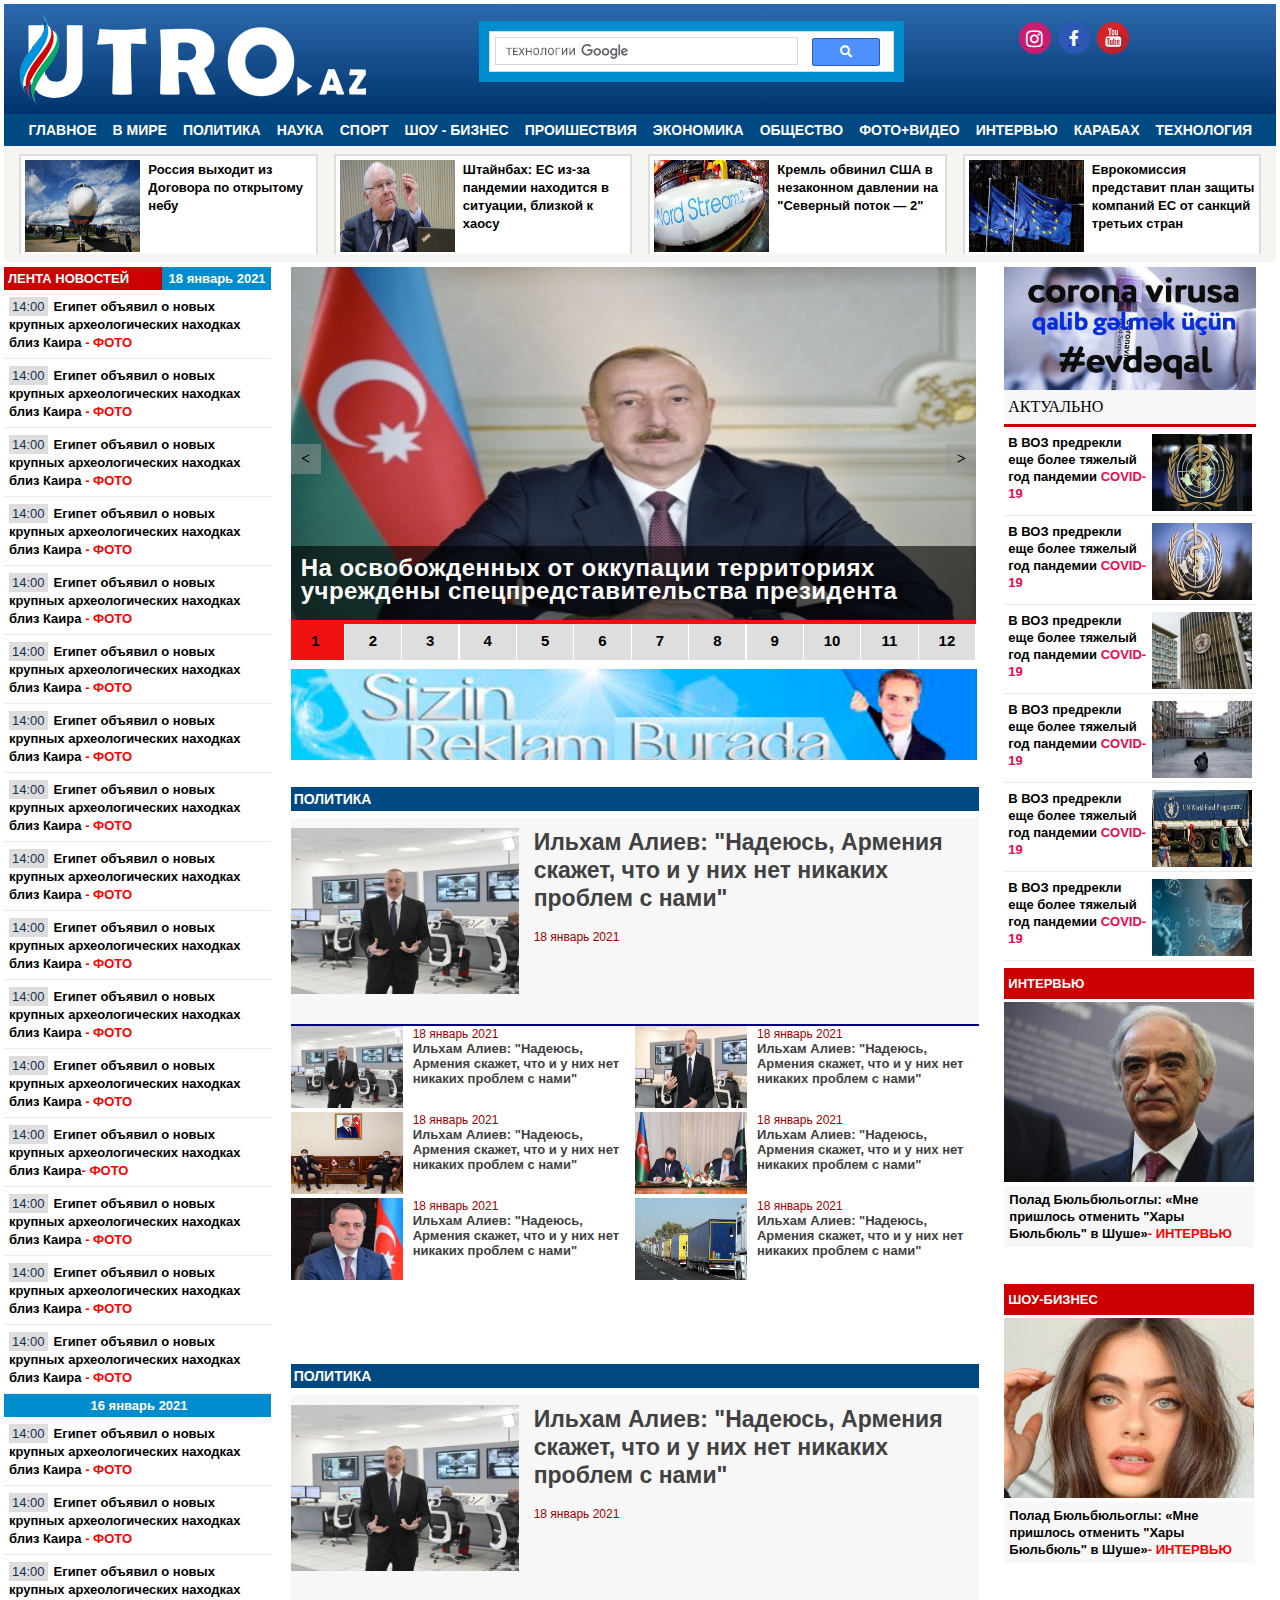
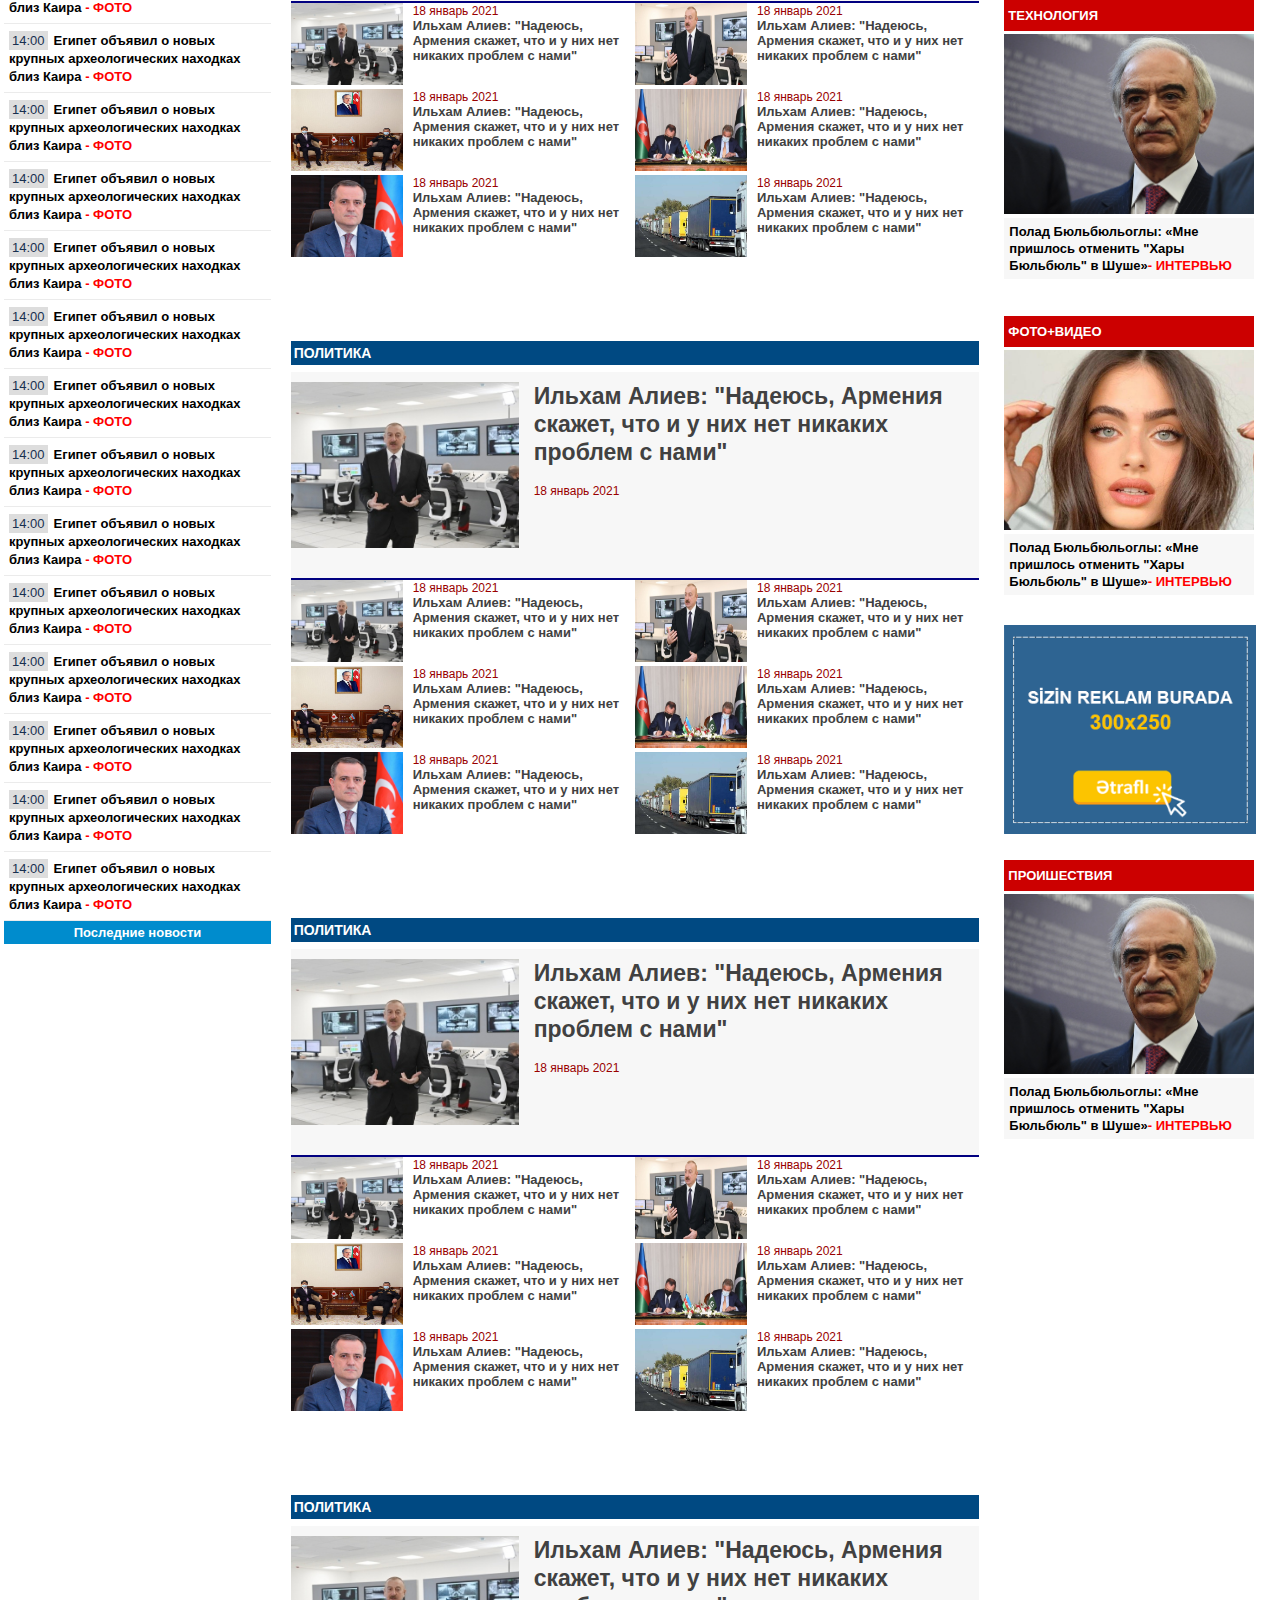
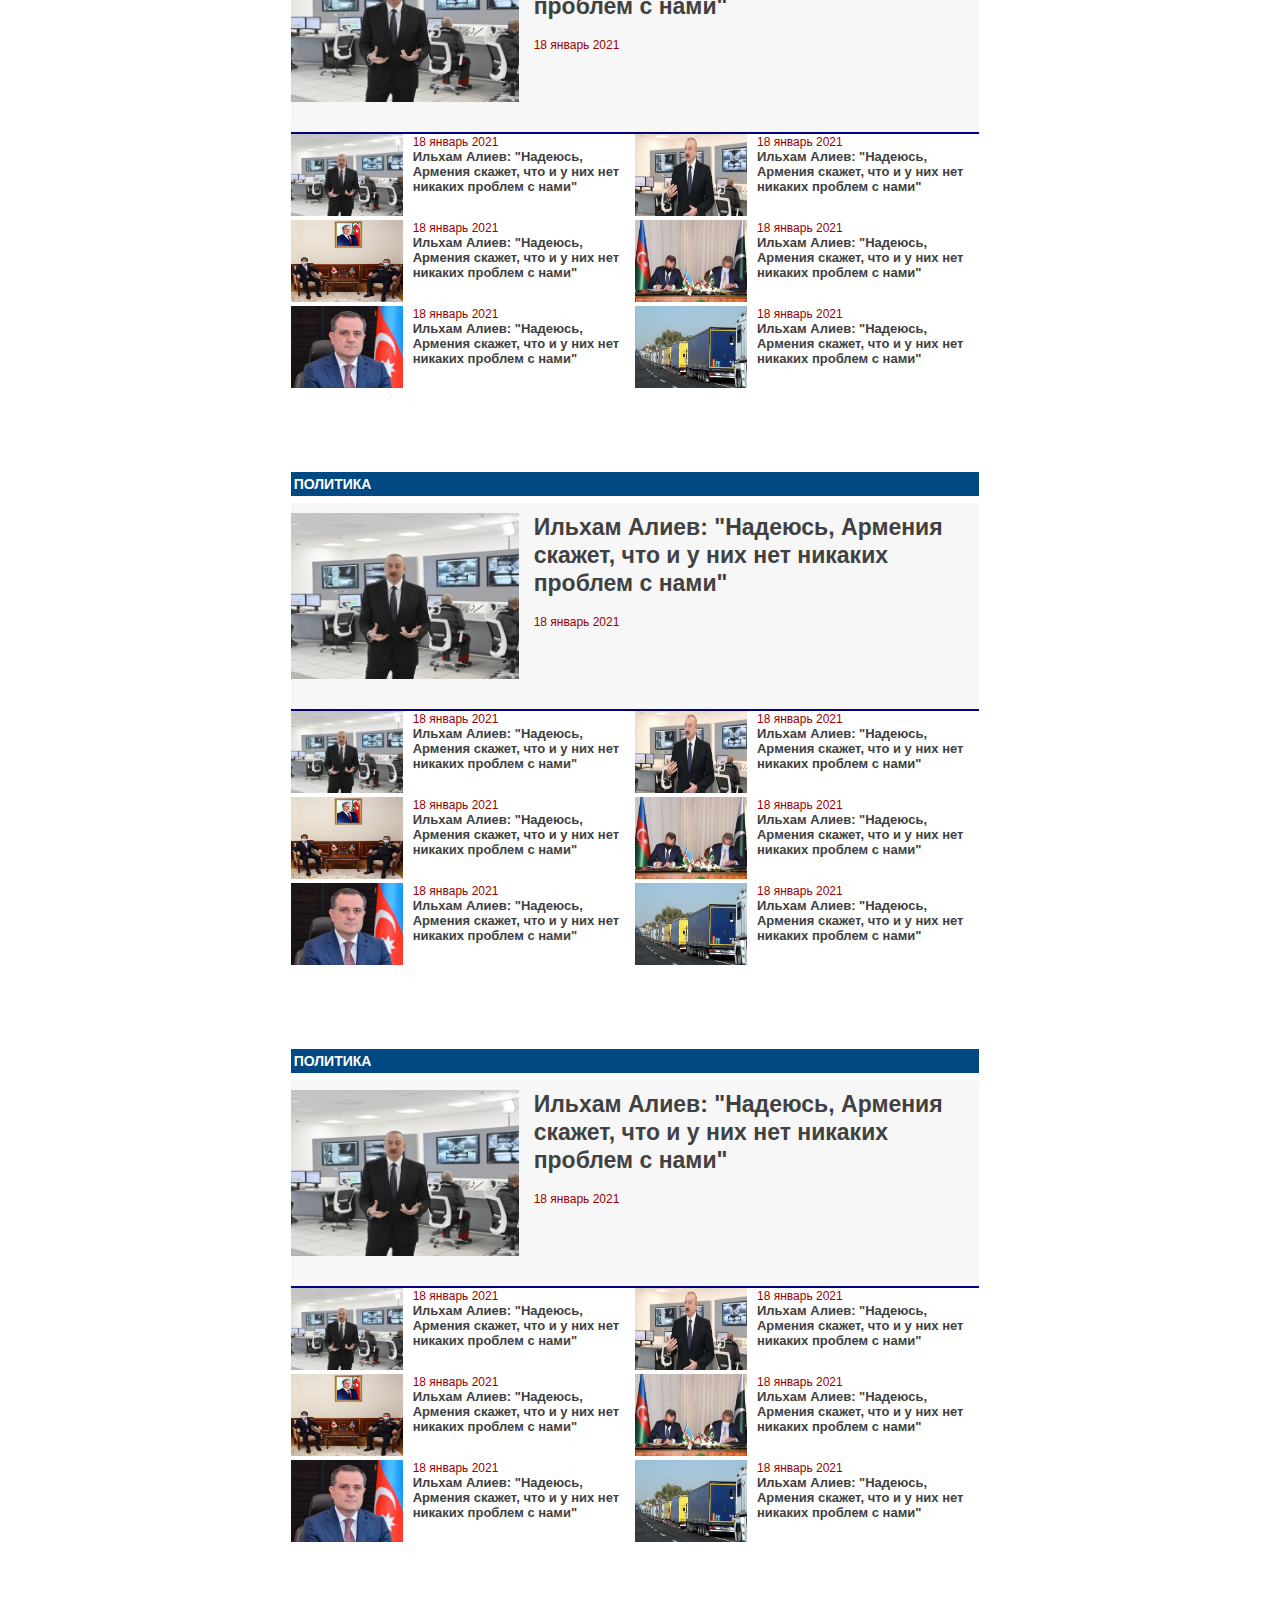
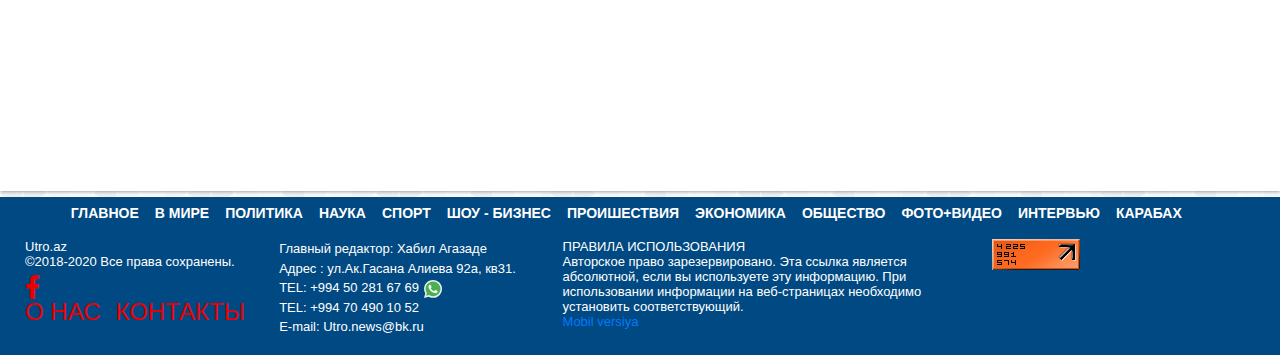
<file: index.html>
<!DOCTYPE html>
<html lang="en">
<head>
    <meta charset="UTF-8">
    <meta name="viewport" content="width=device-width, initial-scale=1.0">
    <title>Utro.az</title>
    <link rel="stylesheet" href="css/style.css">
    <link rel="stylesheet" href="https://cdnjs.cloudflare.com/ajax/libs/font-awesome/5.15.2/css/all.min.css">
</head>
<body>
    <div class="container">

        <!-- --------- HEADER -------- -->

        <div class="header">
            <div class="header-row-1">
                <div class="header-logo">
                    <img src="img/utro.png">
                </div>
                <div class="header-row-1-col-2">
                    <div class="search" onclick="searching()">
                        <input type="search" placeholder="" id="data" onchange="hideIcon(this);">
                        <button><i class="fas fa-search"></i></button>
                    </div>
                </div>
                <div class="header-contact">
                    <a target="blank" href="https://www.facebook.com/Utronewsagency/">
                        <div class="instagram">
                            <i class="fab fa-instagram"></i>
                        </div>
                    </a>
                    <a target="blank" href="https://www.facebook.com/Utronewsagency/">
                        <div class="facebook">
                            <i class="fab fa-facebook-f"></i>
                        </div>
                    </a>
                    <a target="blank" href="https://www.facebook.com/Utronewsagency/">
                        <img src="img/youtube.png">
                    </a>
                </div>
            </div>

            <div class="header-row-2">
                <a href="index.html">ГЛАВНОЕ</a>
                <a href="navbar.html">В МИРЕ</a>
                <a href="navbar.html">ПОЛИТИКА</a>
                <a href="navbar.html">НАУКА</a>
                <a href="navbar.html">СПОРТ</a>
                <a href="navbar.html">ШОУ - БИЗНЕС</a>
                <a href="navbar.html">ПРОИШЕСТВИЯ</a>
                <a href="navbar.html">ЭКОНОМИКА</a>
                <a href="navbar.html">ОБЩЕСТВО</a>
                <a href="navbar.html">ФОТО+ВИДЕО</a>
                <a href="navbar.html">ИНТЕРВЬЮ</a>
                <a href="navbar.html">КАРАБАХ</a>
                <a href="navbar.html">ТЕХНОЛОГИЯ</a>
            </div>
            <div class="header-slider">
                <div class="header-slider-in">
                    <div class="header-slider-1">
                        <img src="img/header-pic1.jpg" alt="">
                        <div class="header-slider-news-title">
                            <a href="#">Россия выходит из Договора по открытому небу</a>
                        </div>
                    </div>
                    <div class="header-slider-2">
                        <img src="img/header-pic2.jpg" alt="">
                        <div class="header-slider-news-title">
                        <a href="#">Штайнбах: ЕС из-за пандемии находится в ситуации, близкой к хаосу</a> 
                        </div>
                    </div>
                    <div class="header-slider-3">
                        <img src="img/header-pic3.jpg" alt="">
                        <div class="header-slider-news-title">
                        <a href="">Кремль обвинил США в незаконном давлении на "Северный поток — 2"</a>  
                        </div>
                    </div>
                    <div class="header-slider-4">
                        <img src="img/header-pic4.jpg" alt="">
                        <div class="header-slider-news-title">
                            <a href="">Еврокомиссия представит план защиты компаний ЕС от санкций третьих стран</a> 
                        </div>
                    </div>
                </div>
            </div>
        </div>

        <!-- ------- MAIN ------- -->

        <div class="main">
            <div class="main-col-1">
                <div class="main-col-1-heading">
                    <div class="new-lent-1">ЛЕНТА НОВОСТЕЙ</div>
                    <div class="date-1">18 январь 2021</div>
                </div>
                <div class="main-col-1-row">
                    <span class="timeText">14:00</span>
                    <a href="full_news.html">Египет объявил о новых крупных археологических находках близ Каира <span>- ФОТО</span> </a>
                </div>
                <div class="main-col-1-row">
                    <span class="timeText">14:00</span>
                    <a href="full_news.html">Египет объявил о новых крупных археологических находках близ Каира <span>- ФОТО</span> </a>
                </div>
                <div class="main-col-1-row">
                    <span class="timeText">14:00</span>
                    <a href="full_news.html">Египет объявил о новых крупных археологических находках близ Каира <span>- ФОТО</span> </a>
                </div>
                <div class="main-col-1-row">
                    <span class="timeText">14:00</span>
                    <a href="full_news.html">Египет объявил о новых крупных археологических находках близ Каира <span>- ФОТО</span> </a>
                </div>
                <div class="main-col-1-row">
                    <span class="timeText">14:00</span>
                    <a href="full_news.html">Египет объявил о новых крупных археологических находках близ Каира <span>- ФОТО</span> </a>
                </div>
                <div class="main-col-1-row">
                    <span class="timeText">14:00</span>
                    <a href="full_news.html">Египет объявил о новых крупных археологических находках близ Каира <span>- ФОТО</span> </a>
                </div>
                <div class="main-col-1-row">
                    <span class="timeText">14:00</span>
                    <a href="full_news.html">Египет объявил о новых крупных археологических находках близ Каира <span>- ФОТО</span> </a>
                </div>
                <div class="main-col-1-row">
                    <span class="timeText">14:00</span>
                    <a href="full_news.html">Египет объявил о новых крупных археологических находках близ Каира <span>- ФОТО</span> </a>
                </div>
                <div class="main-col-1-row">
                    <span class="timeText">14:00</span>
                    <a href="full_news.html">Египет объявил о новых крупных археологических находках близ Каира <span>- ФОТО</span> </a>
                </div>
                <div class="main-col-1-row">
                    <span class="timeText">14:00</span>
                    <a href="full_news.html">Египет объявил о новых крупных археологических находках близ Каира <span>- ФОТО</span> </a>
                </div>
                <div class="main-col-1-row">
                    <span class="timeText">14:00</span>
                    <a href="full_news.html">Египет объявил о новых крупных археологических находках близ Каира <span>- ФОТО</span> </a>
                </div>
                <div class="main-col-1-row">
                    <span class="timeText">14:00</span>
                    <a href="full_news.html">Египет объявил о новых крупных археологических находках близ Каира <span>- ФОТО</span> </a>
                </div>
                <div class="main-col-1-row">
                    <span class="timeText">14:00</span>
                    <a href="full_news.html">Египет объявил о новых крупных археологических находках близ Каира<span>- ФОТО</span></a>
                </div>
                    <div class="main-col-1-row">
                    <span class="timeText">14:00</span>
                    <a href="full_news.html">Египет объявил о новых крупных археологических находках близ Каира <span>- ФОТО</span> </a>
                    </div>
                <div class="main-col-1-row">
                    <span class="timeText">14:00</span>
                    <a href="full_news.html">Египет объявил о новых крупных археологических находках близ Каира <span>- ФОТО</span> </a>
                </div>
                <div class="main-col-1-row">
                    <span class="timeText">14:00</span>
                    <a href="full_news.html">Египет объявил о новых крупных археологических находках близ Каира <span>- ФОТО</span> </a>
                </div>
                <div class="main-col-1-date-2">16 январь 2021</div>
                <div class="main-col-1-row">
                    <span class="timeText">14:00</span>
                    <a href="full_news.html">Египет объявил о новых крупных археологических находках близ Каира <span>- ФОТО</span> </a>
                </div>
                <div class="main-col-1-row">
                    <span class="timeText">14:00</span>
                    <a href="full_news.html">Египет объявил о новых крупных археологических находках близ Каира <span>- ФОТО</span> </a>
                </div>
                <div class="main-col-1-row">
                    <span class="timeText">14:00</span>
                    <a href="full_news.html">Египет объявил о новых крупных археологических находках близ Каира <span>- ФОТО</span> </a>
                </div>
                <div class="main-col-1-row">
                    <span class="timeText">14:00</span>
                    <a href="full_news.html">Египет объявил о новых крупных археологических находках близ Каира <span>- ФОТО</span> </a>
                </div>
                <div class="main-col-1-row">
                    <span class="timeText">14:00</span>
                    <a href="full_news.html">Египет объявил о новых крупных археологических находках близ Каира <span>- ФОТО</span> </a>
                </div>
                <div class="main-col-1-row">
                    <span class="timeText">14:00</span>
                    <a href="full_news.html">Египет объявил о новых крупных археологических находках близ Каира <span>- ФОТО</span> </a>
                </div>
                <div class="main-col-1-row">
                    <span class="timeText">14:00</span>
                    <a href="full_news.html">Египет объявил о новых крупных археологических находках близ Каира <span>- ФОТО</span> </a>
                </div>
                <div class="main-col-1-row">
                    <span class="timeText">14:00</span>
                    <a href="full_news.html">Египет объявил о новых крупных археологических находках близ Каира <span>- ФОТО</span> </a>
                </div>
                <div class="main-col-1-row">
                    <span class="timeText">14:00</span>
                    <a href="full_news.html">Египет объявил о новых крупных археологических находках близ Каира <span>- ФОТО</span> </a>
                </div>
                <div class="main-col-1-row">
                    <span class="timeText">14:00</span>
                    <a href="full_news.html">Египет объявил о новых крупных археологических находках близ Каира <span>- ФОТО</span> </a>
                </div>
                <div class="main-col-1-row">
                    <span class="timeText">14:00</span>
                    <a href="full_news.html">Египет объявил о новых крупных археологических находках близ Каира <span>- ФОТО</span> </a>
                </div>
                <div class="main-col-1-row">
                    <span class="timeText">14:00</span>
                    <a href="full_news.html">Египет объявил о новых крупных археологических находках близ Каира <span>- ФОТО</span> </a>
                </div>
                <div class="main-col-1-row">
                    <span class="timeText">14:00</span>
                    <a href="full_news.html">Египет объявил о новых крупных археологических находках близ Каира <span>- ФОТО</span> </a>
                </div>
                <div class="main-col-1-row">
                    <span class="timeText">14:00</span>
                    <a href="full_news.html">Египет объявил о новых крупных археологических находках близ Каира <span>- ФОТО</span> </a>
                </div>
                <div class="main-col-1-row">
                    <span class="timeText">14:00</span>
                    <a href="full_news.html">Египет объявил о новых крупных археологических находках близ Каира <span>- ФОТО</span> </a>
                </div>
                <div class="main-col-1-row">
                    <span class="timeText">14:00</span>
                    <a href="full_news.html">Египет объявил о новых крупных археологических находках близ Каира <span>- ФОТО</span> </a>
                </div>
                <div class="new-lent-2">Последние новости</div>
            </div>
            
            <div class="main-col-2">
                <div id="main-col-2-slider">
                    <div class="main-col-2-slide">
                        <img src="img/slide1.jpg" width="700" height="300">
                        <div class="main-col-2-slide-content"><h3>На освобожденных от оккупации территориях учреждены спецпредставительства президента</h3></div>
                    </div>
                    <div class="main-col-2-slide">
                        <img src="img/slide2.jpeg" width="700" height="300">
                        <div class="main-col-2-slide-content"><h3>На освобожденных от оккупации территориях учреждены спецпредставительства президента</h3></div>
                    </div>
                    <div class="main-col-2-slide">
                        <img src="img/slide3.jpg" width="700" height="300">
                        <div class="main-col-2-slide-content"><h3>На освобожденных от оккупации территориях учреждены спецпредставительства президента</h3></div>
                    </div>
                    <div class="main-col-2-slide">
                        <img src="img/slide4.jpg" width="700" height="300">
                        <div class="main-col-2-slide-content"><h3>На освобожденных от оккупации территориях учреждены спецпредставительства президента</h3></div>
                    </div>
                    <div class="main-col-2-slide">
                        <img src="img/slide5.jpg" width="700" height="300">
                        <div class="main-col-2-slide-content"><h3>На освобожденных от оккупации территориях учреждены спецпредставительства президента</h3></div>
                    </div>
                    <div class="main-col-2-slide">
                        <img src="img/slide6.jpg" width="700" height="300">
                        <div class="main-col-2-slide-content"><h3>На освобожденных от оккупации территориях учреждены спецпредставительства президента</h3></div>
                    </div>
                    <div class="main-col-2-slide">
                        <img src="img/slide7.jpg" width="700" height="300">
                        <div class="main-col-2-slide-content"><h3>На освобожденных от оккупации территориях учреждены спецпредставительства президента</h3></div>
                    </div>
                    <div class="main-col-2-slide">
                        <img src="img/slide8.jpg" width="700" height="300">
                        <div class="main-col-2-slide-content"><h3>На освобожденных от оккупации территориях учреждены спецпредставительства президента</h3></div>
                    </div>
                    <div class="main-col-2-slide">
                        <img src="img/slide9.jpg" width="700" height="300">
                        <div class="main-col-2-slide-content"><h3>На освобожденных от оккупации территориях учреждены спецпредставительства президента</h3></div>
                    </div>
                    <div class="main-col-2-slide">
                        <img src="img/slide10.jpg" width="700" height="300">
                        <div class="main-col-2-slide-content"><h3>На освобожденных от оккупации территориях учреждены спецпредставительства президента</h3></div>
                    </div>
                    <div class="main-col-2-slide">
                        <img src="img/slide11.jpg" width="700" height="300">
                        <div class="main-col-2-slide-content"><h3>На освобожденных от оккупации территориях учреждены спецпредставительства президента</h3></div>
                    </div>
                      <div class="main-col-2-slide">
                        <img src="img/slide12.jpg" width="700" height="300">
                        <div class="main-col-2-slide-content"><h3>На освобожденных от оккупации территориях учреждены спецпредставительства президента</h3></div>
                    </div>
            
                    <!--Slayt numaralandirma-->
                    <div class="main-col-2-slider-series">
                        <ul>
                            <li onclick="active=0; slider();">1</li>
                            <li onclick="active=1; slider();">2</li>
                            <li onclick="active=2; slider();">3</li>
                            <li onclick="active=3; slider();">4</li>
                            <li onclick="active=4; slider();">5</li>
                            <li onclick="active=5; slider();">6</li>
                            <li onclick="active=6; slider();">7</li>
                            <li onclick="active=7; slider();">8</li>
                            <li onclick="active=8; slider();">9</li>
                            <li onclick="active=9; slider();">10</li>
                            <li onclick="active=10; slider();">11</li>
                            <li onclick="active=11; slider();">12</li>
                        </ul>
                    </div>
                </div>
                <div class="main-col-2-reklam">
                        <img src="img/reklam1.png" alt="ads">
                </div>

                <div class="main-col-2-news">
                    <div class="news-title">
                        <a href="full_news.html">ПОЛИТИКА</a>
                    </div>
                    <div class="news-item">
                        <div class="news-left">
                            <a href="full_news.html">
                                <img src="img/img1.jpg">
                            </a>
                        </div>
                        <div class="news-right">
                            <a href="full_news.html">Ильхам Алиев: "Надеюсь, Армения скажет, что и у них нет никаких проблем с нами"</a>
                            <p>18 январь 2021</p>
                        </div>
                        
                    </div>
                    <div class="news-img">
                        <div class="news-img-left">
                            <div class="news-left-col">
                                <div class="news-left-col-img">
                                    <a href="full_news.html"><img src="img/img1.jpg"></a>
                                </div>
                                <div class="news-left-col-content">
                                    <p>18 январь 2021</p>
                                    <a href="full_news.html">Ильхам Алиев: "Надеюсь, Армения скажет, что и у них нет никаких проблем с нами"</a>
                                </div>
                            </div>
                            <div class="news-left-col">
                                <div class="news-left-col-img">
                                    <a href="full_news.html"><img src="img/img2.jpg"></a>
                                </div>
                                <div class="news-left-col-content">
                                    <p>18 январь 2021</p>
                                    <a href="full_news.html">Ильхам Алиев: "Надеюсь, Армения скажет, что и у них нет никаких проблем с нами"</a>
                                </div>
                            </div>
                            <div class="news-left-col">
                                <div class="news-left-col-img">
                                    <a href="full_news.html"><img src="img/img3.jpg"></a>
                                </div>
                                <div class="news-left-col-content">
                                    <p>18 январь 2021</p>
                                    <a href="full_news.html">Ильхам Алиев: "Надеюсь, Армения скажет, что и у них нет никаких проблем с нами"</a>
                                </div>
                            </div>
                        </div>
                        <div class="news-img-right">
                            <div class="news-left-col">
                                <div class="news-left-col-img">
                                    <a href="full_news.html"><img src="img/img4.jpg"></a>
                                </div>
                                <div class="news-left-col-content">
                                    <p>18 январь 2021</p>
                                    <a href="full_news.html">Ильхам Алиев: "Надеюсь, Армения скажет, что и у них нет никаких проблем с нами"</a>
                                </div>
                            </div>
                            <div class="news-left-col">
                                <div class="news-left-col-img">
                                    <a href="full_news.html"><img src="img/img5.jpeg"></a>
                                </div>
                                <div class="news-left-col-content">
                                    <p>18 январь 2021</p>
                                    <a href="#">Ильхам Алиев: "Надеюсь, Армения скажет, что и у них нет никаких проблем с нами"</a>
                                </div>
                            </div>
                            <div class="news-left-col">
                                <div class="news-left-col-img">
                                    <a href="#"><img src="img/img6.jpg"></a>
                                </div>
                                <div class="news-left-col-content">
                                    <p>18 январь 2021</p>
                                    <a href="#">Ильхам Алиев: "Надеюсь, Армения скажет, что и у них нет никаких проблем с нами"</a>
                                </div>
                            </div>
                        </div>
                    </div>
                    <div class="news-title">
                        <a href="#">ПОЛИТИКА</a>
                    </div>
                    <div class="news-item">
                        <div class="news-left">
                            <a href="#">
                                <img src="img/img1.jpg">
                            </a>
                        </div>
                        <div class="news-right">
                            <a href="#">Ильхам Алиев: "Надеюсь, Армения скажет, что и у них нет никаких проблем с нами"</a>
                            <p>18 январь 2021</p>
                        </div>
                    
                    </div>
                    <div class="news-img">
                        <div class="news-img-left">
                            <div class="news-left-col">
                                <div class="news-left-col-img">
                                    <a href="#"><img src="img/img1.jpg"></a>
                                </div>
                                <div class="news-left-col-content">
                                    <p>18 январь 2021</p>
                                    <a href="#">Ильхам Алиев: "Надеюсь, Армения скажет, что и у них нет никаких проблем с нами"</a>
                                </div>
                            </div>
                            <div class="news-left-col">
                                <div class="news-left-col-img">
                                    <a href="#"><img src="img/img2.jpg"></a>
                                </div>
                                <div class="news-left-col-content">
                                    <p>18 январь 2021</p>
                                    <a href="#">Ильхам Алиев: "Надеюсь, Армения скажет, что и у них нет никаких проблем с нами"</a>
                                </div>
                            </div>
                            <div class="news-left-col">
                                <div class="news-left-col-img">
                                    <a href="#"><img src="img/img3.jpg"></a>
                                </div>
                                <div class="news-left-col-content">
                                    <p>18 январь 2021</p>
                                    <a href="#">Ильхам Алиев: "Надеюсь, Армения скажет, что и у них нет никаких проблем с нами"</a>
                                </div>
                            </div>
                        </div>
                        <div class="news-img-right">
                            <div class="news-left-col">
                                <div class="news-left-col-img">
                                    <a href="#"><img src="img/img4.jpg"></a>
                                </div>
                                <div class="news-left-col-content">
                                    <p>18 январь 2021</p>
                                    <a href="#">Ильхам Алиев: "Надеюсь, Армения скажет, что и у них нет никаких проблем с нами"</a>
                                </div>
                            </div>
                            <div class="news-left-col">
                                <div class="news-left-col-img">
                                    <a href="#"><img src="img/img5.jpeg"></a>
                                </div>
                                <div class="news-left-col-content">
                                    <p>18 январь 2021</p>
                                    <a href="#">Ильхам Алиев: "Надеюсь, Армения скажет, что и у них нет никаких проблем с нами"</a>
                                </div>
                            </div>
                            <div class="news-left-col">
                                <div class="news-left-col-img">
                                    <a href="#"><img src="img/img6.jpg"></a>
                                </div>
                                <div class="news-left-col-content">
                                    <p>18 январь 2021</p>
                                    <a href="#">Ильхам Алиев: "Надеюсь, Армения скажет, что и у них нет никаких проблем с нами"</a>
                                </div>
                            </div>
                        </div>
                    </div>
                    <div class="news-title">
                        <a href="#">ПОЛИТИКА</a>
                    </div>
                    <div class="news-item">
                        <div class="news-left">
                            <a href="#">
                                <img src="img/img1.jpg">
                            </a>
                        </div>
                        <div class="news-right">
                            <a href="#">Ильхам Алиев: "Надеюсь, Армения скажет, что и у них нет никаких проблем с нами"</a>
                            <p>18 январь 2021</p>
                        </div>
                    
                    </div>
                    <div class="news-img">
                        <div class="news-img-left">
                            <div class="news-left-col">
                                <div class="news-left-col-img">
                                    <a href="#"><img src="img/img1.jpg"></a>
                                </div>
                                <div class="news-left-col-content">
                                    <p>18 январь 2021</p>
                                    <a href="#">Ильхам Алиев: "Надеюсь, Армения скажет, что и у них нет никаких проблем с нами"</a>
                                </div>
                            </div>
                            <div class="news-left-col">
                                <div class="news-left-col-img">
                                    <a href="#"><img src="img/img2.jpg"></a>
                                </div>
                                <div class="news-left-col-content">
                                    <p>18 январь 2021</p>
                                    <a href="#">Ильхам Алиев: "Надеюсь, Армения скажет, что и у них нет никаких проблем с нами"</a>
                                </div>
                            </div>
                            <div class="news-left-col">
                                <div class="news-left-col-img">
                                    <a href="#"><img src="img/img3.jpg"></a>
                                </div>
                                <div class="news-left-col-content">
                                    <p>18 январь 2021</p>
                                    <a href="#">Ильхам Алиев: "Надеюсь, Армения скажет, что и у них нет никаких проблем с нами"</a>
                                </div>
                            </div>
                        </div>
                        <div class="news-img-right">
                            <div class="news-left-col">
                                <div class="news-left-col-img">
                                    <a href="#"><img src="img/img4.jpg"></a>
                                </div>
                                <div class="news-left-col-content">
                                    <p>18 январь 2021</p>
                                    <a href="#">Ильхам Алиев: "Надеюсь, Армения скажет, что и у них нет никаких проблем с нами"</a>
                                </div>
                            </div>
                            <div class="news-left-col">
                                <div class="news-left-col-img">
                                    <a href="#"><img src="img/img5.jpeg"></a>
                                </div>
                                <div class="news-left-col-content">
                                    <p>18 январь 2021</p>
                                    <a href="#">Ильхам Алиев: "Надеюсь, Армения скажет, что и у них нет никаких проблем с нами"</a>
                                </div>
                            </div>
                            <div class="news-left-col">
                                <div class="news-left-col-img">
                                    <a href="#"><img src="img/img6.jpg"></a>
                                </div>
                                <div class="news-left-col-content">
                                    <p>18 январь 2021</p>
                                    <a href="#">Ильхам Алиев: "Надеюсь, Армения скажет, что и у них нет никаких проблем с нами"</a>
                                </div>
                            </div>
                        </div>
                    </div>
                    <div class="news-title">
                        <a href="#">ПОЛИТИКА</a>
                    </div>
                    <div class="news-item">
                        <div class="news-left">
                            <a href="#">
                                <img src="img/img1.jpg">
                            </a>
                        </div>
                        <div class="news-right">
                            <a href="#">Ильхам Алиев: "Надеюсь, Армения скажет, что и у них нет никаких проблем с нами"</a>
                            <p>18 январь 2021</p>
                        </div>
                    
                    </div>
                    <div class="news-img">
                        <div class="news-img-left">
                            <div class="news-left-col">
                                <div class="news-left-col-img">
                                    <a href="#"><img src="img/img1.jpg"></a>
                                </div>
                                <div class="news-left-col-content">
                                    <p>18 январь 2021</p>
                                    <a href="#">Ильхам Алиев: "Надеюсь, Армения скажет, что и у них нет никаких проблем с нами"</a>
                                </div>
                            </div>
                            <div class="news-left-col">
                                <div class="news-left-col-img">
                                    <a href="#"><img src="img/img2.jpg"></a>
                                </div>
                                <div class="news-left-col-content">
                                    <p>18 январь 2021</p>
                                    <a href="#">Ильхам Алиев: "Надеюсь, Армения скажет, что и у них нет никаких проблем с нами"</a>
                                </div>
                            </div>
                            <div class="news-left-col">
                                <div class="news-left-col-img">
                                    <a href="#"><img src="img/img3.jpg"></a>
                                </div>
                                <div class="news-left-col-content">
                                    <p>18 январь 2021</p>
                                    <a href="#">Ильхам Алиев: "Надеюсь, Армения скажет, что и у них нет никаких проблем с нами"</a>
                                </div>
                            </div>
                        </div>
                        <div class="news-img-right">
                            <div class="news-left-col">
                                <div class="news-left-col-img">
                                    <a href="#"><img src="img/img4.jpg"></a>
                                </div>
                                <div class="news-left-col-content">
                                    <p>18 январь 2021</p>
                                    <a href="#">Ильхам Алиев: "Надеюсь, Армения скажет, что и у них нет никаких проблем с нами"</a>
                                </div>
                            </div>
                            <div class="news-left-col">
                                <div class="news-left-col-img">
                                    <a href="#"><img src="img/img5.jpeg"></a>
                                </div>
                                <div class="news-left-col-content">
                                    <p>18 январь 2021</p>
                                    <a href="#">Ильхам Алиев: "Надеюсь, Армения скажет, что и у них нет никаких проблем с нами"</a>
                                </div>
                            </div>
                            <div class="news-left-col">
                                <div class="news-left-col-img">
                                    <a href="#"><img src="img/img6.jpg"></a>
                                </div>
                                <div class="news-left-col-content">
                                    <p>18 январь 2021</p>
                                    <a href="#">Ильхам Алиев: "Надеюсь, Армения скажет, что и у них нет никаких проблем с нами"</a>
                                </div>
                            </div>
                        </div>
                    </div>
                    <div class="news-title">
                        <a href="#">ПОЛИТИКА</a>
                    </div>
                    <div class="news-item">
                        <div class="news-left">
                            <a href="#">
                                <img src="img/img1.jpg">
                            </a>
                        </div>
                        <div class="news-right">
                            <a href="#">Ильхам Алиев: "Надеюсь, Армения скажет, что и у них нет никаких проблем с нами"</a>
                            <p>18 январь 2021</p>
                        </div>
                    
                    </div>
                    <div class="news-img">
                        <div class="news-img-left">
                            <div class="news-left-col">
                                <div class="news-left-col-img">
                                    <a href="#"><img src="img/img1.jpg"></a>
                                </div>
                                <div class="news-left-col-content">
                                    <p>18 январь 2021</p>
                                    <a href="#">Ильхам Алиев: "Надеюсь, Армения скажет, что и у них нет никаких проблем с нами"</a>
                                </div>
                            </div>
                            <div class="news-left-col">
                                <div class="news-left-col-img">
                                    <a href="#"><img src="img/img2.jpg"></a>
                                </div>
                                <div class="news-left-col-content">
                                    <p>18 январь 2021</p>
                                    <a href="#">Ильхам Алиев: "Надеюсь, Армения скажет, что и у них нет никаких проблем с нами"</a>
                                </div>
                            </div>
                            <div class="news-left-col">
                                <div class="news-left-col-img">
                                    <a href="#"><img src="img/img3.jpg"></a>
                                </div>
                                <div class="news-left-col-content">
                                    <p>18 январь 2021</p>
                                    <a href="#">Ильхам Алиев: "Надеюсь, Армения скажет, что и у них нет никаких проблем с нами"</a>
                                </div>
                            </div>
                        </div>
                        <div class="news-img-right">
                            <div class="news-left-col">
                                <div class="news-left-col-img">
                                    <a href="#"><img src="img/img4.jpg"></a>
                                </div>
                                <div class="news-left-col-content">
                                    <p>18 январь 2021</p>
                                    <a href="#">Ильхам Алиев: "Надеюсь, Армения скажет, что и у них нет никаких проблем с нами"</a>
                                </div>
                            </div>
                            <div class="news-left-col">
                                <div class="news-left-col-img">
                                    <a href="#"><img src="img/img5.jpeg"></a>
                                </div>
                                <div class="news-left-col-content">
                                    <p>18 январь 2021</p>
                                    <a href="#">Ильхам Алиев: "Надеюсь, Армения скажет, что и у них нет никаких проблем с нами"</a>
                                </div>
                            </div>
                            <div class="news-left-col">
                                <div class="news-left-col-img">
                                    <a href="#"><img src="img/img6.jpg"></a>
                                </div>
                                <div class="news-left-col-content">
                                    <p>18 январь 2021</p>
                                    <a href="#">Ильхам Алиев: "Надеюсь, Армения скажет, что и у них нет никаких проблем с нами"</a>
                                </div>
                            </div>
                        </div>
                    </div>
                    <div class="news-title">
                        <a href="#">ПОЛИТИКА</a>
                    </div>
                    <div class="news-item">
                        <div class="news-left">
                            <a href="#">
                                <img src="img/img1.jpg">
                            </a>
                        </div>
                        <div class="news-right">
                            <a href="#">Ильхам Алиев: "Надеюсь, Армения скажет, что и у них нет никаких проблем с нами"</a>
                            <p>18 январь 2021</p>
                        </div>
                    
                    </div>
                    <div class="news-img">
                        <div class="news-img-left">
                            <div class="news-left-col">
                                <div class="news-left-col-img">
                                    <a href="#"><img src="img/img1.jpg"></a>
                                </div>
                                <div class="news-left-col-content">
                                    <p>18 январь 2021</p>
                                    <a href="#">Ильхам Алиев: "Надеюсь, Армения скажет, что и у них нет никаких проблем с нами"</a>
                                </div>
                            </div>
                            <div class="news-left-col">
                                <div class="news-left-col-img">
                                    <a href="#"><img src="img/img2.jpg"></a>
                                </div>
                                <div class="news-left-col-content">
                                    <p>18 январь 2021</p>
                                    <a href="#">Ильхам Алиев: "Надеюсь, Армения скажет, что и у них нет никаких проблем с нами"</a>
                                </div>
                            </div>
                            <div class="news-left-col">
                                <div class="news-left-col-img">
                                    <a href="#"><img src="img/img3.jpg"></a>
                                </div>
                                <div class="news-left-col-content">
                                    <p>18 январь 2021</p>
                                    <a href="#">Ильхам Алиев: "Надеюсь, Армения скажет, что и у них нет никаких проблем с нами"</a>
                                </div>
                            </div>
                        </div>
                        <div class="news-img-right">
                            <div class="news-left-col">
                                <div class="news-left-col-img">
                                    <a href="#"><img src="img/img4.jpg"></a>
                                </div>
                                <div class="news-left-col-content">
                                    <p>18 январь 2021</p>
                                    <a href="#">Ильхам Алиев: "Надеюсь, Армения скажет, что и у них нет никаких проблем с нами"</a>
                                </div>
                            </div>
                            <div class="news-left-col">
                                <div class="news-left-col-img">
                                    <a href="#"><img src="img/img5.jpeg"></a>
                                </div>
                                <div class="news-left-col-content">
                                    <p>18 январь 2021</p>
                                    <a href="#">Ильхам Алиев: "Надеюсь, Армения скажет, что и у них нет никаких проблем с нами"</a>
                                </div>
                            </div>
                            <div class="news-left-col">
                                <div class="news-left-col-img">
                                    <a href="#"><img src="img/img6.jpg"></a>
                                </div>
                                <div class="news-left-col-content">
                                    <p>18 январь 2021</p>
                                    <a href="#">Ильхам Алиев: "Надеюсь, Армения скажет, что и у них нет никаких проблем с нами"</a>
                                </div>
                            </div>
                        </div>
                    </div>
                    <div class="news-title">
                        <a href="#">ПОЛИТИКА</a>
                    </div>
                    <div class="news-item">
                        <div class="news-left">
                            <a href="#">
                                <img src="img/img1.jpg">
                            </a>
                        </div>
                        <div class="news-right">
                            <a href="#">Ильхам Алиев: "Надеюсь, Армения скажет, что и у них нет никаких проблем с нами"</a>
                            <p>18 январь 2021</p>
                        </div>
                    
                    </div>
                    <div class="news-img">
                        <div class="news-img-left">
                            <div class="news-left-col">
                                <div class="news-left-col-img">
                                    <a href="#"><img src="img/img1.jpg"></a>
                                </div>
                                <div class="news-left-col-content">
                                    <p>18 январь 2021</p>
                                    <a href="#">Ильхам Алиев: "Надеюсь, Армения скажет, что и у них нет никаких проблем с нами"</a>
                                </div>
                            </div>
                            <div class="news-left-col">
                                <div class="news-left-col-img">
                                    <a href="#"><img src="img/img2.jpg"></a>
                                </div>
                                <div class="news-left-col-content">
                                    <p>18 январь 2021</p>
                                    <a href="#">Ильхам Алиев: "Надеюсь, Армения скажет, что и у них нет никаких проблем с нами"</a>
                                </div>
                            </div>
                            <div class="news-left-col">
                                <div class="news-left-col-img">
                                    <a href="#"><img src="img/img3.jpg"></a>
                                </div>
                                <div class="news-left-col-content">
                                    <p>18 январь 2021</p>
                                    <a href="#">Ильхам Алиев: "Надеюсь, Армения скажет, что и у них нет никаких проблем с нами"</a>
                                </div>
                            </div>
                        </div>
                        <div class="news-img-right">
                            <div class="news-left-col">
                                <div class="news-left-col-img">
                                    <a href="#"><img src="img/img4.jpg"></a>
                                </div>
                                <div class="news-left-col-content">
                                    <p>18 январь 2021</p>
                                    <a href="#">Ильхам Алиев: "Надеюсь, Армения скажет, что и у них нет никаких проблем с нами"</a>
                                </div>
                            </div>
                            <div class="news-left-col">
                                <div class="news-left-col-img">
                                    <a href="#"><img src="img/img5.jpeg"></a>
                                </div>
                                <div class="news-left-col-content">
                                    <p>18 январь 2021</p>
                                    <a href="#">Ильхам Алиев: "Надеюсь, Армения скажет, что и у них нет никаких проблем с нами"</a>
                                </div>
                            </div>
                            <div class="news-left-col">
                                <div class="news-left-col-img">
                                    <a href="#"><img src="img/img6.jpg"></a>
                                </div>
                                <div class="news-left-col-content">
                                    <p>18 январь 2021</p>
                                    <a href="#">Ильхам Алиев: "Надеюсь, Армения скажет, что и у них нет никаких проблем с нами"</a>
                                </div>
                            </div>
                        </div>
                    </div>
                </div>
                    
            </div>
            <div class="main-col-3">
                <div class="main-col-3-corona">
                    <div class="corona-pic">
                        <img src="img/korona.jpg" alt="">
                    </div>
                    <div class="actual">
                        <p>АКТУАЛЬНО</p>
                    </div>
                </div>
                <div class="main-col-3-corona-news">
                    <div class="content">
                      <a href="#"><p>В ВОЗ предрекли еще более тяжелый год пандемии <span>COVID-19</span></p></a>
                    </div>
                    <div class="content-pic">
                        <img src="img/corona-1.jpg" alt="">
                    </div>
                </div>
                <div class="main-col-3-corona-news">
                    <div class="content">
                      <a href="#"><p>В ВОЗ предрекли еще более тяжелый год пандемии <span>COVID-19</span></p></a>
                    </div>
                    <div class="content-pic">
                        <img src="img/corona-2.jpg" alt="">
                    </div>
                </div>
                <div class="main-col-3-corona-news">
                    <div class="content">
                      <a href="#"><p>В ВОЗ предрекли еще более тяжелый год пандемии <span>COVID-19</span></p></a>
                    </div>
                    <div class="content-pic">
                        <img src="img/corona-3.jpg" alt="">
                    </div>
                </div>
                <div class="main-col-3-corona-news">
                    <div class="content">
                      <a href="#"><p>В ВОЗ предрекли еще более тяжелый год пандемии <span>COVID-19</span></p></a>
                    </div>
                    <div class="content-pic">
                        <img src="img/corona-4.jpg" alt="">
                    </div>
                </div>
                <div class="main-col-3-corona-news">
                    <div class="content">
                      <a href="#"><p>В ВОЗ предрекли еще более тяжелый год пандемии <span>COVID-19</span></p></a>
                    </div>
                    <div class="content-pic">
                        <img src="img/corona-5.jpg" alt="">
                    </div>
                </div>
                <div class="main-col-3-corona-news">
                    <div class="content">
                      <a href="#"><p>В ВОЗ предрекли еще более тяжелый год пандемии <span>COVID-19</span></p></a>
                    </div>
                    <div class="content-pic">
                        <img src="img/corona-6.jpg" alt="">
                    </div>
                </div>
                
                <div class="main-col-3-slider">
                    <div class="main-col-3-slider-heading">
                        ИНТЕРВЬЮ
                    </div>
                    <div class="main-col-3-slider-content">
                        <div class="carousel">
                            <div class="image-container" id="images">
                                
                                <div class="col-3-slider">
                                    <img
                                    src= "img/corusel-1.jpg"
                                    />
                                    <div class="content">
                                        <a href="#">Полад Бюльбюльоглы: «Мне пришлось отменить "Хары Бюльбюль" в Шуше»<span>- ИНТЕРВЬЮ</span></a>
                                     </div>
                                </div>
                               <div class="col-3-slider">
                                    <img
                                    src= "img/corusel-2.jpg"
                                    />
                                    <div class="content">
                                        <a href="#">Полад Бюльбюльоглы: «Мне пришлось отменить "Хары Бюльбюль" в Шуше»<span>- ИНТЕРВЬЮ</span></a>
                                    </div>
                                </div>
                                <div class="col-3-slider">
                                    <img
                                    src= "img/corusel-3.jpg"
                                    />
                                    <div class="content">
                                        <a href="#">Полад Бюльбюльоглы: «Мне пришлось отменить "Хары Бюльбюль" в Шуше»<span>- ИНТЕРВЬЮ</span></a>
                                    </div>
                                </div>
                                <div class="col-3-slider">
                                    <img
                                    src= "img/corusel-4.jpg"
                                    />
                                    <div class="content">
                                        <a href="#">Полад Бюльбюльоглы: «Мне пришлось отменить "Хары Бюльбюль" в Шуше»<span>- ИНТЕРВЬЮ</span></a>
                                    </div>
                                </div>

                                <div class="col-3-slider">
                                    <img
                                    src= "img/corusel-5.jpg"
                                    />
                                    <div class="content">
                                        <a href="#">Полад Бюльбюльоглы: «Мне пришлось отменить "Хары Бюльбюль" в Шуше»<span>- ИНТЕРВЬЮ</span></a>
                                    </div>
                                </div>
                            </div>
                        </div>
                    </div>
                </div>

                <div class="main-col-3-slider">
                    <div class="main-col-3-slider-heading">
                        ШОУ-БИЗНЕС
                    </div>
                    <div class="main-col-3-slider-content">
                        <div class="carousel">
                            <div class="image-container" id="images2">
                                
                                <div class="col-3-slider">
                                    <img
                                    src= "img/show-biznes-1.png"
                                    />
                                    <div class="content">
                                        <a href="#">Полад Бюльбюльоглы: «Мне пришлось отменить "Хары Бюльбюль" в Шуше»<span>- ИНТЕРВЬЮ</span></a>
                                     </div>
                                </div>
                               <div class="col-3-slider">
                                    <img
                                    src= "img/show-biznes-2.png"
                                    />
                                    <div class="content">
                                        <a href="#">Полад Бюльбюльоглы: «Мне пришлось отменить "Хары Бюльбюль" в Шуше»<span>- ИНТЕРВЬЮ</span></a>
                                    </div>
                                </div>
                                <div class="col-3-slider">
                                    <img
                                    src= "img/show-biznes-3.png"
                                    />
                                    <div class="content">
                                        <a href="#">Полад Бюльбюльоглы: «Мне пришлось отменить "Хары Бюльбюль" в Шуше»<span>- ИНТЕРВЬЮ</span></a>
                                    </div>
                                </div>
                                <div class="col-3-slider">
                                    <img
                                    src= "img/show-biznes-4.png"
                                    />
                                    <div class="content">
                                        <a href="#">Полад Бюльбюльоглы: «Мне пришлось отменить "Хары Бюльбюль" в Шуше»<span>- ИНТЕРВЬЮ</span></a>
                                    </div>
                                </div>

                                <div class="col-3-slider">
                                    <img
                                    src= "img/show-biznes-5.png"
                                    />
                                    <div class="content">
                                        <a href="#">Полад Бюльбюльоглы: «Мне пришлось отменить "Хары Бюльбюль" в Шуше»<span>- ИНТЕРВЬЮ</span></a>
                                    </div>
                                </div>
                            </div>
                        </div>
                    </div>
                </div>

                <div class="main-col-3-slider">
                    <div class="main-col-3-slider-heading">
                        ТЕХНОЛОГИЯ
                    </div>
                    <div class="main-col-3-slider-content">
                        <div class="carousel">
                            <div class="image-container" id="images3">
                                
                                <div class="col-3-slider">
                                    <img
                                    src= "img/corusel-1.jpg"
                                    />
                                    <div class="content">
                                        <a href="#">Полад Бюльбюльоглы: «Мне пришлось отменить "Хары Бюльбюль" в Шуше»<span>- ИНТЕРВЬЮ</span></a>
                                     </div>
                                </div>
                               <div class="col-3-slider">
                                    <img
                                    src= "img/corusel-2.jpg"
                                    />
                                    <div class="content">
                                        <a href="#">Полад Бюльбюльоглы: «Мне пришлось отменить "Хары Бюльбюль" в Шуше»<span>- ИНТЕРВЬЮ</span></a>
                                    </div>
                                </div>
                                <div class="col-3-slider">
                                    <img
                                    src= "img/corusel-3.jpg"
                                    />
                                    <div class="content">
                                        <a href="#">Полад Бюльбюльоглы: «Мне пришлось отменить "Хары Бюльбюль" в Шуше»<span>- ИНТЕРВЬЮ</span></a>
                                    </div>
                                </div>
                                <div class="col-3-slider">
                                    <img
                                    src= "img/corusel-4.jpg"
                                    />
                                    <div class="content">
                                        <a href="#">Полад Бюльбюльоглы: «Мне пришлось отменить "Хары Бюльбюль" в Шуше»<span>- ИНТЕРВЬЮ</span></a>
                                    </div>
                                </div>

                                <div class="col-3-slider">
                                    <img
                                    src= "img/corusel-5.jpg"
                                    />
                                    <div class="content">
                                        <a href="#">Полад Бюльбюльоглы: «Мне пришлось отменить "Хары Бюльбюль" в Шуше»<span>- ИНТЕРВЬЮ</span></a>
                                    </div>
                                </div>
                            </div>
                        </div>
                    </div>
                </div>

                <div class="main-col-3-slider">
                    <div class="main-col-3-slider-heading">
                        ФОТО+ВИДЕО
                    </div>
                    <div class="main-col-3-slider-content">
                        <div class="carousel">
                            <div class="image-container" id="images4">
                                
                                <div class="col-3-slider">
                                    <img
                                    src= "img/show-biznes-1.png"
                                    />
                                    <div class="content">
                                        <a href="#">Полад Бюльбюльоглы: «Мне пришлось отменить "Хары Бюльбюль" в Шуше»<span>- ИНТЕРВЬЮ</span></a>
                                     </div>
                                </div>
                               <div class="col-3-slider">
                                    <img
                                    src= "img/show-biznes-2.png"
                                    />
                                    <div class="content">
                                        <a href="#">Полад Бюльбюльоглы: «Мне пришлось отменить "Хары Бюльбюль" в Шуше»<span>- ИНТЕРВЬЮ</span></a>
                                    </div>
                                </div>
                                <div class="col-3-slider">
                                    <img
                                    src= "img/show-biznes-3.png"
                                    />
                                    <div class="content">
                                        <a href="#">Полад Бюльбюльоглы: «Мне пришлось отменить "Хары Бюльбюль" в Шуше»<span>- ИНТЕРВЬЮ</span></a>
                                    </div>
                                </div>
                                <div class="col-3-slider">
                                    <img
                                    src= "img/show-biznes-4.png"
                                    />
                                    <div class="content">
                                        <a href="#">Полад Бюльбюльоглы: «Мне пришлось отменить "Хары Бюльбюль" в Шуше»<span>- ИНТЕРВЬЮ</span></a>
                                    </div>
                                </div>

                                <div class="col-3-slider">
                                    <img
                                    src= "img/show-biznes-5.png"
                                    />
                                    <div class="content">
                                        <a href="#">Полад Бюльбюльоглы: «Мне пришлось отменить "Хары Бюльбюль" в Шуше»<span>- ИНТЕРВЬЮ</span></a>
                                    </div>
                                </div>
                            </div>
                        </div>
                    </div>
                </div>

                <div class="slider-reklam">
                    <img src="img/slider-reklam.png" alt="">
                </div>

                <div class="main-col-3-slider">
                    <div class="main-col-3-slider-heading">
                        ПРОИШЕСТВИЯ
                    </div>
                    <div class="main-col-3-slider-content">
                        <div class="carousel">
                            <div class="image-container" id="images5">
                                
                                <div class="col-3-slider">
                                    <img
                                    src= "img/corusel-1.jpg"
                                    />
                                    <div class="content">
                                        <a href="#">Полад Бюльбюльоглы: «Мне пришлось отменить "Хары Бюльбюль" в Шуше»<span>- ИНТЕРВЬЮ</span></a>
                                     </div>
                                </div>
                               <div class="col-3-slider">
                                    <img
                                    src= "img/corusel-2.jpg"
                                    />
                                    <div class="content">
                                        <a href="#">Полад Бюльбюльоглы: «Мне пришлось отменить "Хары Бюльбюль" в Шуше»<span>- ИНТЕРВЬЮ</span></a>
                                    </div>
                                </div>
                                <div class="col-3-slider">
                                    <img
                                    src= "img/corusel-3.jpg"
                                    />
                                    <div class="content">
                                        <a href="#">Полад Бюльбюльоглы: «Мне пришлось отменить "Хары Бюльбюль" в Шуше»<span>- ИНТЕРВЬЮ</span></a>
                                    </div>
                                </div>
                                <div class="col-3-slider">
                                    <img
                                    src= "img/corusel-4.jpg"
                                    />
                                    <div class="content">
                                        <a href="#">Полад Бюльбюльоглы: «Мне пришлось отменить "Хары Бюльбюль" в Шуше»<span>- ИНТЕРВЬЮ</span></a>
                                    </div>
                                </div>

                                <div class="col-3-slider">
                                    <img
                                    src= "img/corusel-5.jpg"
                                    />
                                    <div class="content">
                                        <a href="#">Полад Бюльбюльоглы: «Мне пришлось отменить "Хары Бюльбюль" в Шуше»<span>- ИНТЕРВЬЮ</span></a>
                                    </div>
                                </div>
                            </div>
                        </div>
                    </div>
                </div>

            </div>
        </div>
    </div>

        <!-- ---------- FOOTER ------------ -->
    
<footer>
    <div class="footer-row">
        <div class="footer-row-row1">
            <div class="footer-row1">
                <a class="links" href="index.html">ГЛАВНОЕ</a>
                <a href="navbar.html">В МИРЕ</a>
                <a href="navbar.html">ПОЛИТИКА</a>
                <a href="navbar.html">НАУКА</a>
                <a href="navbar.html">СПОРТ</a>
                <a href="navbar.html">ШОУ - БИЗНЕС</a>
                <a href="navbar.html">ПРОИШЕСТВИЯ</a>
                <a href="navbar.html">ЭКОНОМИКА</a>
                <a href="navbar.html">ОБЩЕСТВО</a>
                <a href="navbar.html">ФОТО+ВИДЕО</a>
                <a href="navbar.html">ИНТЕРВЬЮ</a>
                <a href="navbar.html">КАРАБАХ</a>
            </div>
        </div>
        <div class="footer-row-row2">
            <div class="footer-row-row2-col1">
                <p>Utro.az <br>
                &copy;2018-2020 Все права сохранены.</p>
                <a href="#"><i class="fab fa-facebook-f"></i></a>
                <div class="links">
                    <div class="link1">
                        <a href="#">
                            <p>О НАС</p>
                        </a>
                    </div>
                    <div class="link2">
                        <a href="#">
                            <p>КОНТАКТЫ</p>
                        </a>
                    </div>
                </div>
            </div>
            <div class="footer-row-row2-col2">
                <p>
                    Главный редактор: Хабил Агазаде <br>
                    Aдрес : ул.Ак.Гасана Алиева 92а, кв31. <br>
                    TEL: +994 50 281 67 69
                </p>
                <img src="img/whatsapp.svg"><br>
                <p>
                    TEL: +994 70 490 10 52 <br>
                    E-mail: Utro.news@bk.ru
                </p>
            </div>
            <div class="footer-row-row2-col3">
                <p>ПРАВИЛА ИСПОЛЬЗОВАНИЯ <br> Авторское право зарезервировано. Эта ссылка является абсолютной, если вы
                    используете эту информацию. При использовании информации на веб-страницах необходимо установить
                    соответствующий.</p>
                <a href="#">Mobil versiya</a>
            </div>
            <div class="footer-row-row2-col4">
                <a href="#"><img src="img/hit.gif"></a>
            </div>
        </div>
    </div>
</footer>
</body>
<script src="js/app.js"></script>
<script src="js/app-2.js"></script>
</html>
</file>
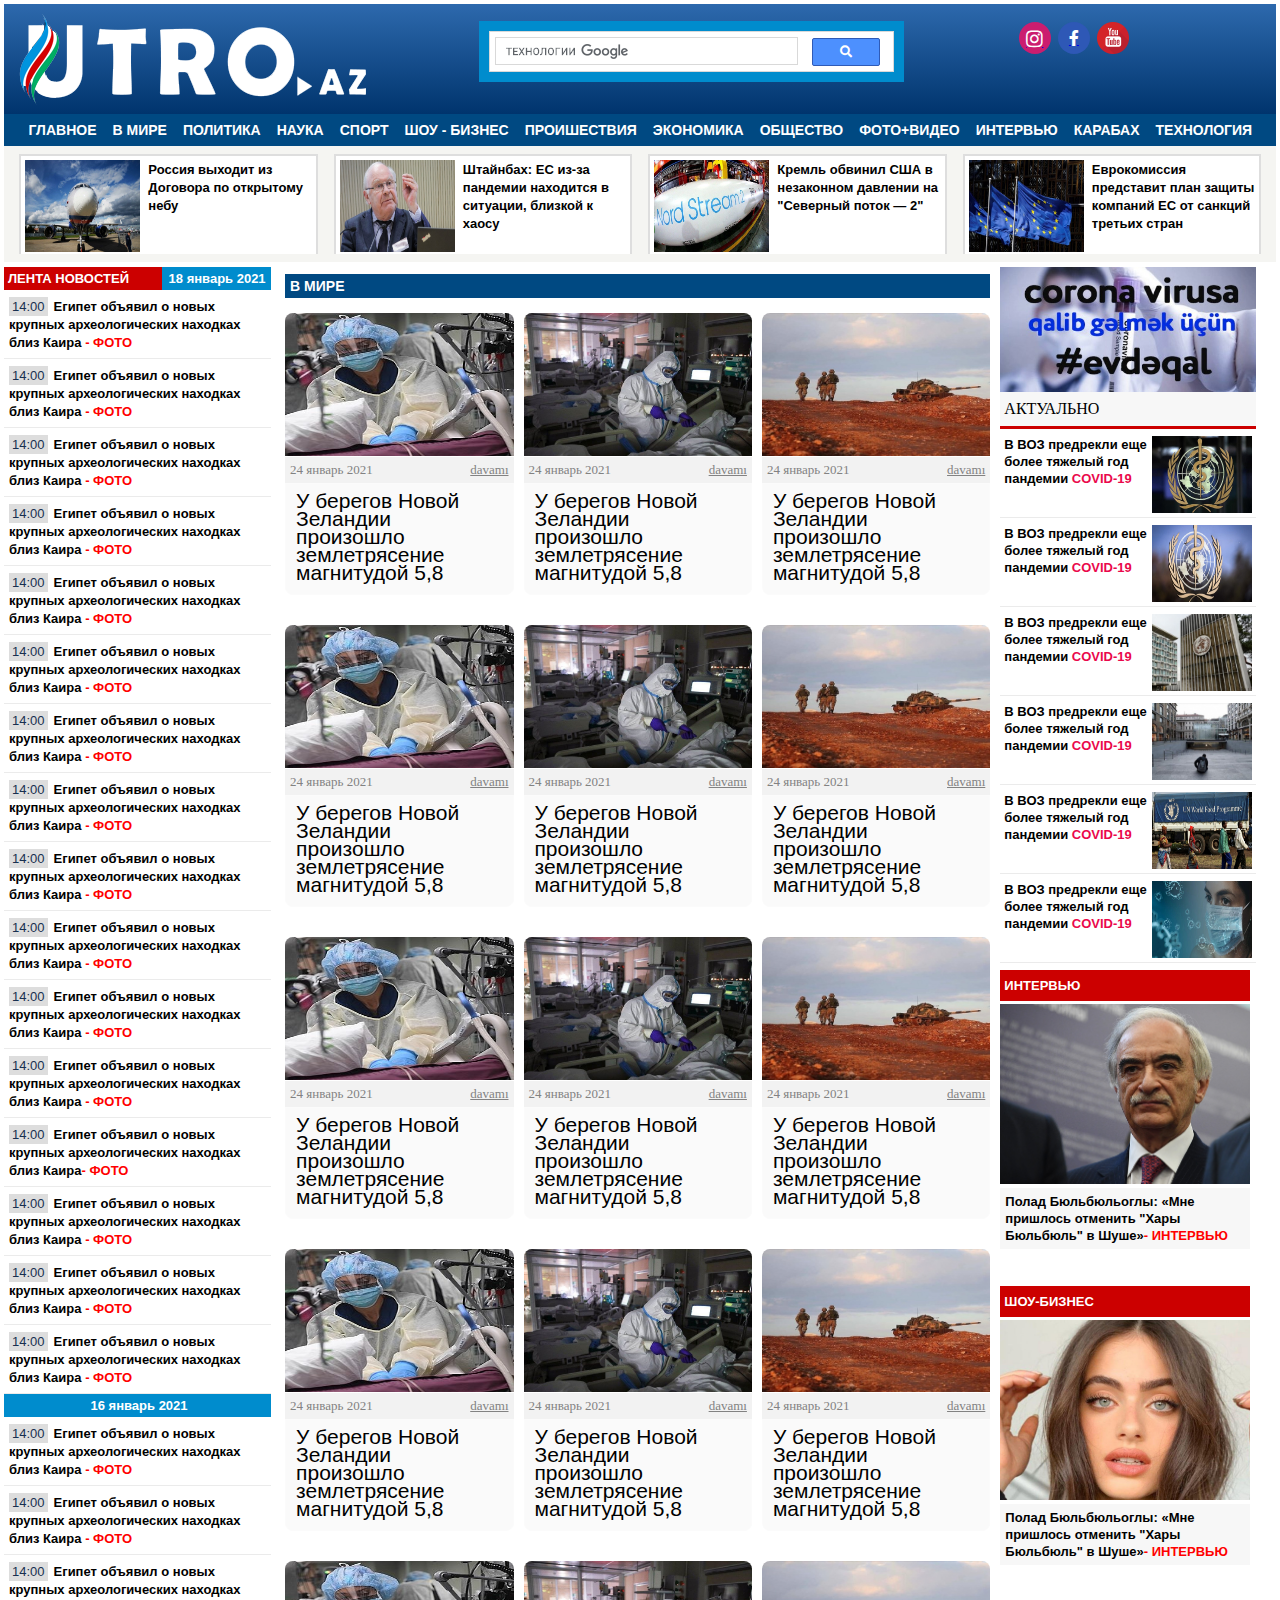
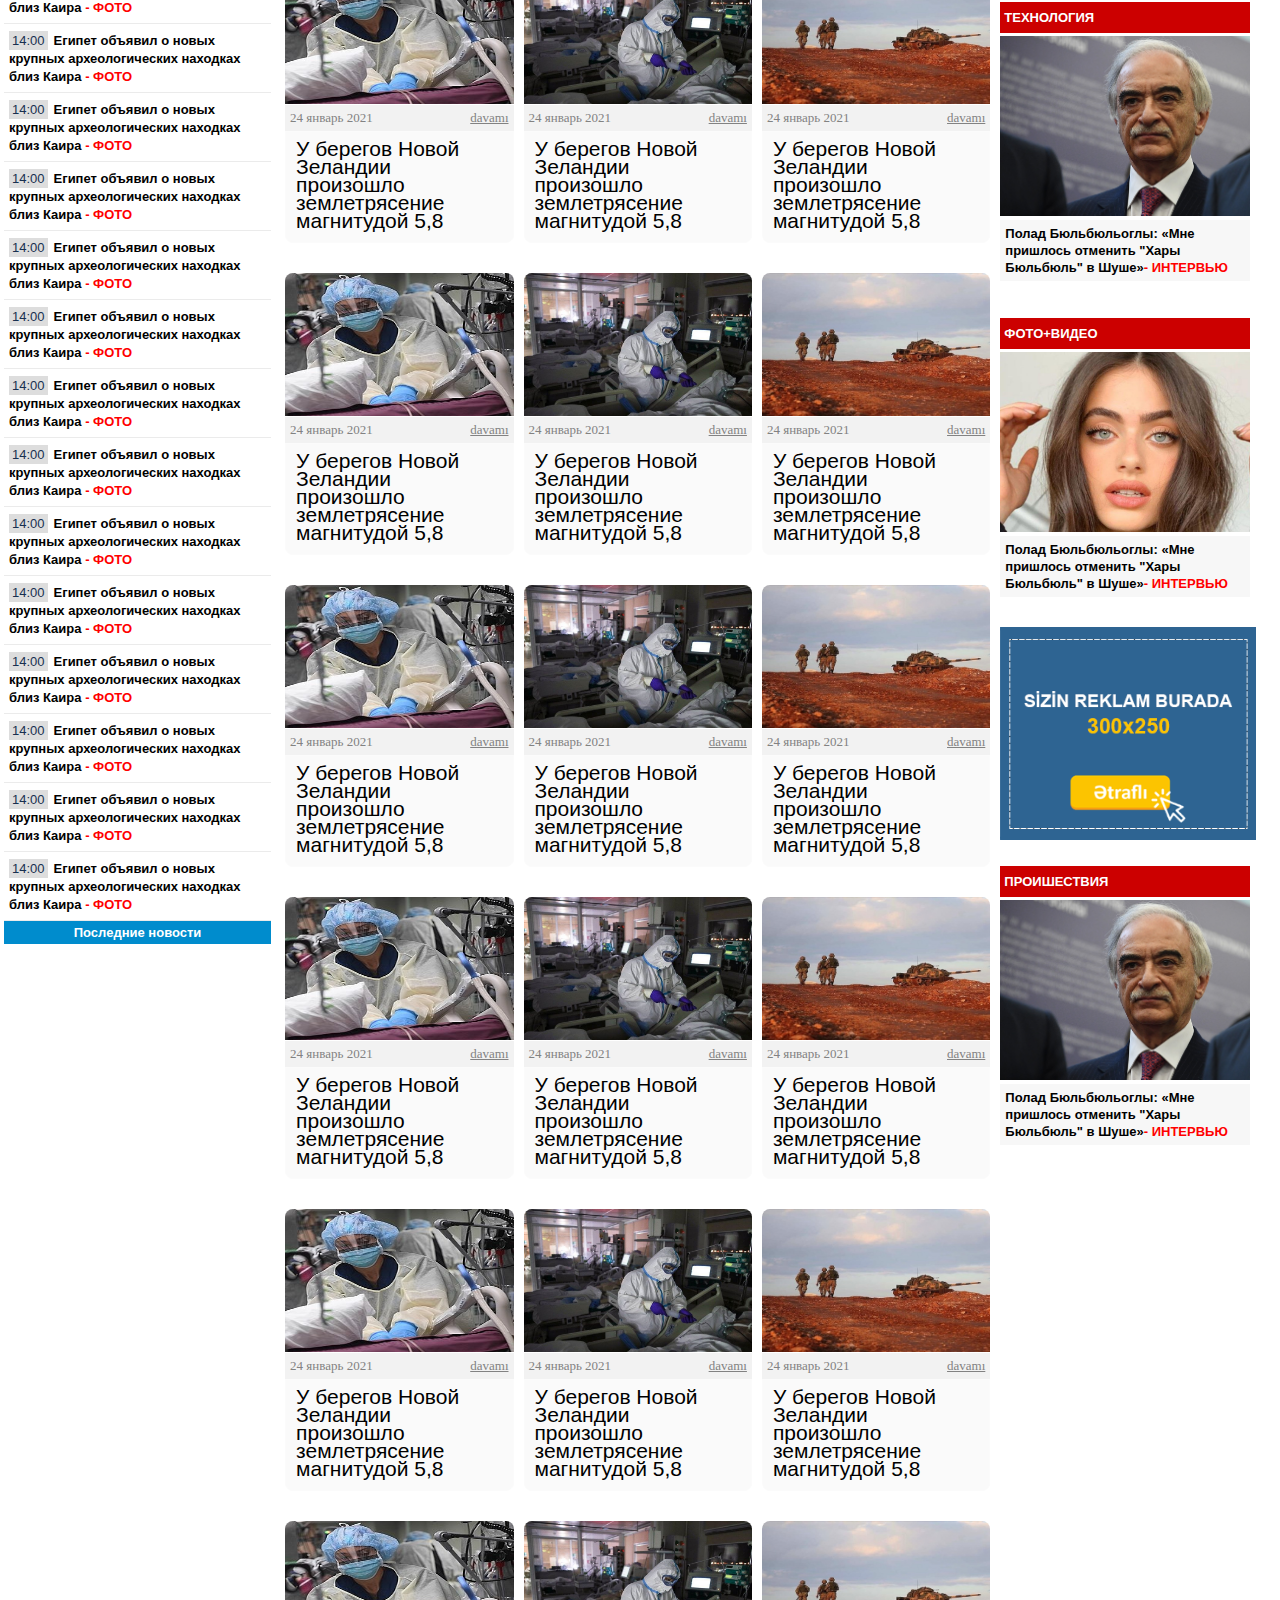
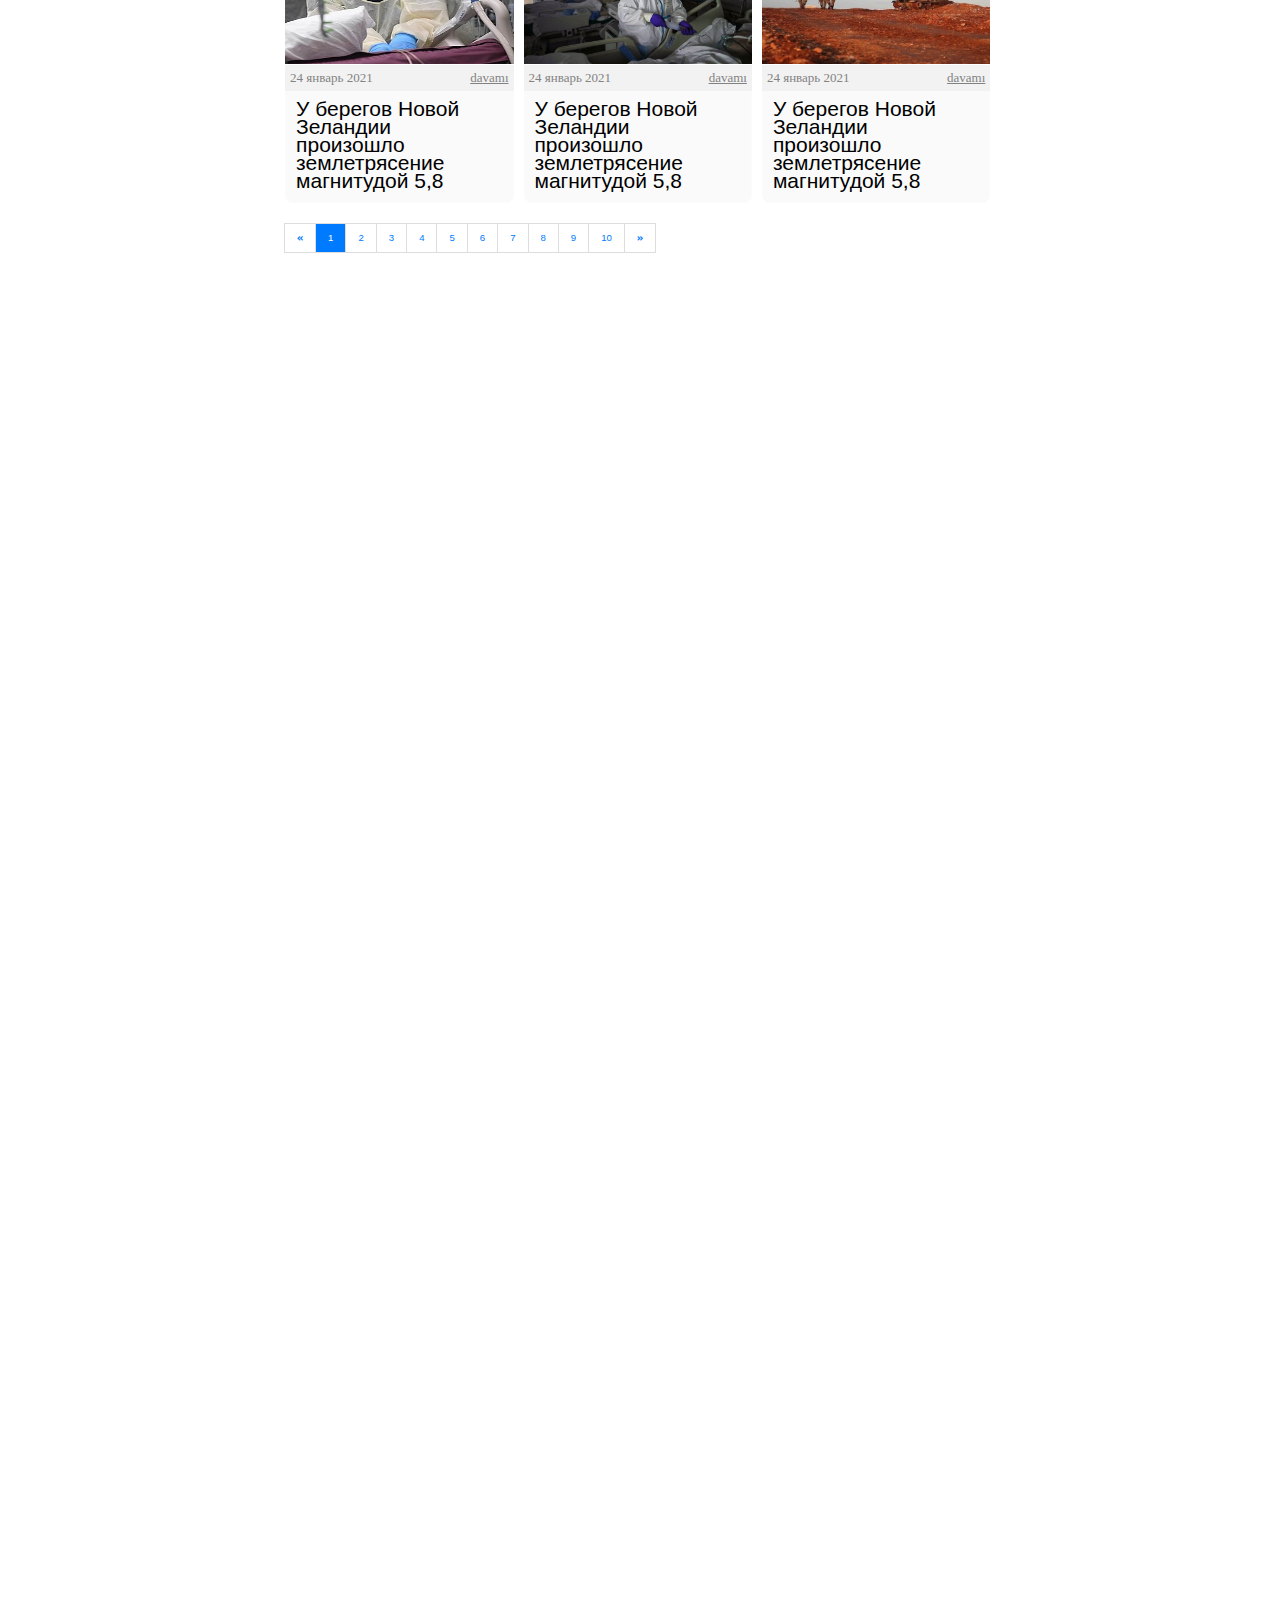
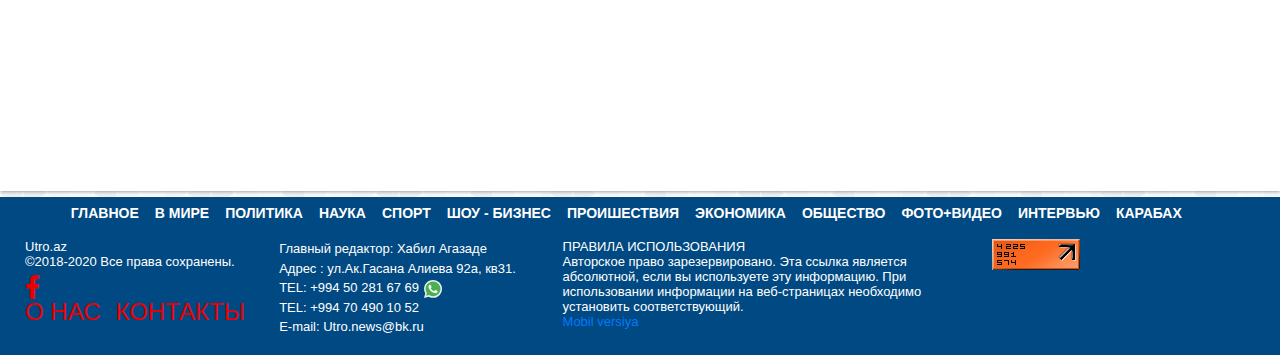
<file: navbar.html>
<!DOCTYPE html>
<html lang="en">
<head>
    <meta charset="UTF-8">
    <meta name="viewport" content="width=device-width, initial-scale=1.0">
    <title>Utro.az</title>
    <link rel="stylesheet" href="css/style.css">
    <link rel="stylesheet" href="https://cdnjs.cloudflare.com/ajax/libs/font-awesome/5.15.2/css/all.min.css">
</head>
<body>
    <div class="container">

        <!-- --------- HEADER -------- -->

        <div class="header">
            <div class="header-row-1">
                <div class="header-logo">
                    <a href="index.html"><img src="img/utro.png"></a>
                </div>
                <div class="header-row-1-col-2">
                    <div class="search" onclick="searching()">
                        <input type="search" placeholder="" id="data" onchange="hideIcon(this);">
                        <button><i class="fas fa-search"></i></button>
                    </div>
                </div>
                <div class="header-contact">
                    <a target="blank" href="https://www.facebook.com/Utronewsagency/">
                        <div class="instagram">
                            <i class="fab fa-instagram"></i>
                        </div>
                    </a>
                    <a target="blank" href="https://www.facebook.com/Utronewsagency/">
                        <div class="facebook">
                            <i class="fab fa-facebook-f"></i>
                        </div>
                    </a>
                    <a target="blank" href="https://www.facebook.com/Utronewsagency/">
                        <img src="img/youtube.png">
                    </a>
                </div>
            </div>

            <div class="header-row-2">
                <a href="index.html">ГЛАВНОЕ</a>
                <a href="navbar.html">В МИРЕ</a>
                <a href="navbar.html">ПОЛИТИКА</a>
                <a href="navbar.html">НАУКА</a>
                <a href="navbar.html">СПОРТ</a>
                <a href="navbar.html">ШОУ - БИЗНЕС</a>
                <a href="navbar.html">ПРОИШЕСТВИЯ</a>
                <a href="navbar.html">ЭКОНОМИКА</a>
                <a href="navbar.html">ОБЩЕСТВО</a>
                <a href="navbar.html">ФОТО+ВИДЕО</a>
                <a href="navbar.html">ИНТЕРВЬЮ</a>
                <a href="navbar.html">КАРАБАХ</a>
                <a href="navbar.html">ТЕХНОЛОГИЯ</a>
            </div>
            <div class="header-slider">
                <div class="header-slider-in">
                    <div class="header-slider-1">
                        <img src="img/header-pic1.jpg" alt="">
                        <div class="header-slider-news-title">
                            <a href="#">Россия выходит из Договора по открытому небу</a>
                        </div>
                    </div>
                    <div class="header-slider-2">
                        <img src="img/header-pic2.jpg" alt="">
                        <div class="header-slider-news-title">
                        <a href="#">Штайнбах: ЕС из-за пандемии находится в ситуации, близкой к хаосу</a> 
                        </div>
                    </div>
                    <div class="header-slider-3">
                        <img src="img/header-pic3.jpg" alt="">
                        <div class="header-slider-news-title">
                        <a href="">Кремль обвинил США в незаконном давлении на "Северный поток — 2"</a>  
                        </div>
                    </div>
                    <div class="header-slider-4">
                        <img src="img/header-pic4.jpg" alt="">
                        <div class="header-slider-news-title">
                            <a href="">Еврокомиссия представит план защиты компаний ЕС от санкций третьих стран</a> 
                        </div>
                    </div>
                </div>
            </div>
        </div>

        <!-- ------- MAIN ------- -->

        <div class="main">
            <div class="main-col-1">
                <div class="main-col-1-heading">
                    <div class="new-lent-1">ЛЕНТА НОВОСТЕЙ</div>
                    <div class="date-1">18 январь 2021</div>
                </div>
                <div class="main-col-1-row">
                    <span class="timeText">14:00</span>
                    <a href="#">Египет объявил о новых крупных археологических находках близ Каира <span>- ФОТО</span> </a>
                </div>
                <div class="main-col-1-row">
                    <span class="timeText">14:00</span>
                    <a href="#">Египет объявил о новых крупных археологических находках близ Каира <span>- ФОТО</span> </a>
                </div>
                <div class="main-col-1-row">
                    <span class="timeText">14:00</span>
                    <a href="#">Египет объявил о новых крупных археологических находках близ Каира <span>- ФОТО</span> </a>
                </div>
                <div class="main-col-1-row">
                    <span class="timeText">14:00</span>
                    <a href="#">Египет объявил о новых крупных археологических находках близ Каира <span>- ФОТО</span> </a>
                </div>
                <div class="main-col-1-row">
                    <span class="timeText">14:00</span>
                    <a href="#">Египет объявил о новых крупных археологических находках близ Каира <span>- ФОТО</span> </a>
                </div>
                <div class="main-col-1-row">
                    <span class="timeText">14:00</span>
                    <a href="#">Египет объявил о новых крупных археологических находках близ Каира <span>- ФОТО</span> </a>
                </div>
                <div class="main-col-1-row">
                    <span class="timeText">14:00</span>
                    <a href="#">Египет объявил о новых крупных археологических находках близ Каира <span>- ФОТО</span> </a>
                </div>
                <div class="main-col-1-row">
                    <span class="timeText">14:00</span>
                    <a href="#">Египет объявил о новых крупных археологических находках близ Каира <span>- ФОТО</span> </a>
                </div>
                <div class="main-col-1-row">
                    <span class="timeText">14:00</span>
                    <a href="#">Египет объявил о новых крупных археологических находках близ Каира <span>- ФОТО</span> </a>
                </div>
                <div class="main-col-1-row">
                    <span class="timeText">14:00</span>
                    <a href="#">Египет объявил о новых крупных археологических находках близ Каира <span>- ФОТО</span> </a>
                </div>
                <div class="main-col-1-row">
                    <span class="timeText">14:00</span>
                    <a href="#">Египет объявил о новых крупных археологических находках близ Каира <span>- ФОТО</span> </a>
                </div>
                <div class="main-col-1-row">
                    <span class="timeText">14:00</span>
                    <a href="#">Египет объявил о новых крупных археологических находках близ Каира <span>- ФОТО</span> </a>
                </div>
                <div class="main-col-1-row">
                    <span class="timeText">14:00</span>
                    <a href="#">Египет объявил о новых крупных археологических находках близ Каира<span>- ФОТО</span></a>
                </div>
                    <div class="main-col-1-row">
                    <span class="timeText">14:00</span>
                    <a href="#">Египет объявил о новых крупных археологических находках близ Каира <span>- ФОТО</span> </a>
                    </div>
                <div class="main-col-1-row">
                    <span class="timeText">14:00</span>
                    <a href="#">Египет объявил о новых крупных археологических находках близ Каира <span>- ФОТО</span> </a>
                </div>
                <div class="main-col-1-row">
                    <span class="timeText">14:00</span>
                    <a href="#">Египет объявил о новых крупных археологических находках близ Каира <span>- ФОТО</span> </a>
                </div>
                <div class="main-col-1-date-2">16 январь 2021</div>
                <div class="main-col-1-row">
                    <span class="timeText">14:00</span>
                    <a href="#">Египет объявил о новых крупных археологических находках близ Каира <span>- ФОТО</span> </a>
                </div>
                <div class="main-col-1-row">
                    <span class="timeText">14:00</span>
                    <a href="#">Египет объявил о новых крупных археологических находках близ Каира <span>- ФОТО</span> </a>
                </div>
                <div class="main-col-1-row">
                    <span class="timeText">14:00</span>
                    <a href="#">Египет объявил о новых крупных археологических находках близ Каира <span>- ФОТО</span> </a>
                </div>
                <div class="main-col-1-row">
                    <span class="timeText">14:00</span>
                    <a href="#">Египет объявил о новых крупных археологических находках близ Каира <span>- ФОТО</span> </a>
                </div>
                <div class="main-col-1-row">
                    <span class="timeText">14:00</span>
                    <a href="#">Египет объявил о новых крупных археологических находках близ Каира <span>- ФОТО</span> </a>
                </div>
                <div class="main-col-1-row">
                    <span class="timeText">14:00</span>
                    <a href="#">Египет объявил о новых крупных археологических находках близ Каира <span>- ФОТО</span> </a>
                </div>
                <div class="main-col-1-row">
                    <span class="timeText">14:00</span>
                    <a href="#">Египет объявил о новых крупных археологических находках близ Каира <span>- ФОТО</span> </a>
                </div>
                <div class="main-col-1-row">
                    <span class="timeText">14:00</span>
                    <a href="#">Египет объявил о новых крупных археологических находках близ Каира <span>- ФОТО</span> </a>
                </div>
                <div class="main-col-1-row">
                    <span class="timeText">14:00</span>
                    <a href="#">Египет объявил о новых крупных археологических находках близ Каира <span>- ФОТО</span> </a>
                </div>
                <div class="main-col-1-row">
                    <span class="timeText">14:00</span>
                    <a href="#">Египет объявил о новых крупных археологических находках близ Каира <span>- ФОТО</span> </a>
                </div>
                <div class="main-col-1-row">
                    <span class="timeText">14:00</span>
                    <a href="#">Египет объявил о новых крупных археологических находках близ Каира <span>- ФОТО</span> </a>
                </div>
                <div class="main-col-1-row">
                    <span class="timeText">14:00</span>
                    <a href="#">Египет объявил о новых крупных археологических находках близ Каира <span>- ФОТО</span> </a>
                </div>
                <div class="main-col-1-row">
                    <span class="timeText">14:00</span>
                    <a href="#">Египет объявил о новых крупных археологических находках близ Каира <span>- ФОТО</span> </a>
                </div>
                <div class="main-col-1-row">
                    <span class="timeText">14:00</span>
                    <a href="#">Египет объявил о новых крупных археологических находках близ Каира <span>- ФОТО</span> </a>
                </div>
                <div class="main-col-1-row">
                    <span class="timeText">14:00</span>
                    <a href="#">Египет объявил о новых крупных археологических находках близ Каира <span>- ФОТО</span> </a>
                </div>
                <div class="main-col-1-row">
                    <span class="timeText">14:00</span>
                    <a href="#">Египет объявил о новых крупных археологических находках близ Каира <span>- ФОТО</span> </a>
                </div>
                <div class="new-lent-2">Последние новости</div>
            </div>
           
            <div class="navbar-main-col-2">

                <div class="navbar-main-col-2-news">
                    <div class="navbar-news-title">
                        <a href="navbar.html">В МИРЕ</a>
                   </div>
                        <div class="content-row">
                            <div class="content-col-1">
                                <img src="img/content-col-1.jpg" alt="">
                                <div class="content-col-date">
                                    <div class="news-date">
                                        24 январь 2021
                                    </div>
                                    <div class="continue">
                                        <a href="#">davamı</a>
                                    </div>
                                </div>
                                <div class="content-col-title">
                                    <a href="#">У берегов Новой Зеландии произошло землетрясение магнитудой 5,8</a>
                                </div>
                            </div>
                            <div class="content-col-2">
                                <img src="img/content-col-2.jpeg" alt="">
                                <div class="content-col-date">
                                    <div class="news-date">
                                        24 январь 2021
                                    </div>
                                    <div class="continue">
                                        <a href="#">davamı</a>
                                    </div>
                                </div>
                                <div class="content-col-title">
                                    <a href="#">У берегов Новой Зеландии произошло землетрясение магнитудой 5,8</a>
                                </div>
                            </div>
                            <div class="content-col-3">
                                <img src="img/content-col-3.jpg" alt="">
                                <div class="content-col-date">
                                    <div class="news-date">
                                        24 январь 2021
                                    </div>
                                    <div class="continue">
                                        <a href="#">davamı</a>
                                    </div>
                                </div>
                                <div class="content-col-title">
                                    <a href="#">У берегов Новой Зеландии произошло землетрясение магнитудой 5,8</a>
                                </div>
                            </div>

                        </div>

                        <div class="content-row">
                            <div class="content-col-1">
                                <img src="img/content-col-1.jpg" alt="">
                                <div class="content-col-date">
                                    <div class="news-date">
                                        24 январь 2021
                                    </div>
                                    <div class="continue">
                                        <a href="#">davamı</a>
                                    </div>
                                </div>
                                <div class="content-col-title">
                                    <a href="#">У берегов Новой Зеландии произошло землетрясение магнитудой 5,8</a>
                                </div>
                            </div>
                            <div class="content-col-2">
                                <img src="img/content-col-2.jpeg" alt="">
                                <div class="content-col-date">
                                    <div class="news-date">
                                        24 январь 2021
                                    </div>
                                    <div class="continue">
                                        <a href="#">davamı</a>
                                    </div>
                                </div>
                                <div class="content-col-title">
                                    <a href="#">У берегов Новой Зеландии произошло землетрясение магнитудой 5,8</a>
                                </div>
                            </div>
                            <div class="content-col-3">
                                <img src="img/content-col-3.jpg" alt="">
                                <div class="content-col-date">
                                    <div class="news-date">
                                        24 январь 2021
                                    </div>
                                    <div class="continue">
                                        <a href="#">davamı</a>
                                    </div>
                                </div>
                                <div class="content-col-title">
                                    <a href="#">У берегов Новой Зеландии произошло землетрясение магнитудой 5,8</a>
                                </div>
                            </div>

                        </div>

                        <div class="content-row">
                            <div class="content-col-1">
                                <img src="img/content-col-1.jpg" alt="">
                                <div class="content-col-date">
                                    <div class="news-date">
                                        24 январь 2021
                                    </div>
                                    <div class="continue">
                                        <a href="#">davamı</a>
                                    </div>
                                </div>
                                <div class="content-col-title">
                                    <a href="#">У берегов Новой Зеландии произошло землетрясение магнитудой 5,8</a>
                                </div>
                            </div>
                            <div class="content-col-2">
                                <img src="img/content-col-2.jpeg" alt="">
                                <div class="content-col-date">
                                    <div class="news-date">
                                        24 январь 2021
                                    </div>
                                    <div class="continue">
                                        <a href="#">davamı</a>
                                    </div>
                                </div>
                                <div class="content-col-title">
                                    <a href="#">У берегов Новой Зеландии произошло землетрясение магнитудой 5,8</a>
                                </div>
                            </div>
                            <div class="content-col-3">
                                <img src="img/content-col-3.jpg" alt="">
                                <div class="content-col-date">
                                    <div class="news-date">
                                        24 январь 2021
                                    </div>
                                    <div class="continue">
                                        <a href="#">davamı</a>
                                    </div>
                                </div>
                                <div class="content-col-title">
                                    <a href="#">У берегов Новой Зеландии произошло землетрясение магнитудой 5,8</a>
                                </div>
                            </div>

                        </div>

                        <div class="content-row">
                            <div class="content-col-1">
                                <img src="img/content-col-1.jpg" alt="">
                                <div class="content-col-date">
                                    <div class="news-date">
                                        24 январь 2021
                                    </div>
                                    <div class="continue">
                                        <a href="#">davamı</a>
                                    </div>
                                </div>
                                <div class="content-col-title">
                                    <a href="#">У берегов Новой Зеландии произошло землетрясение магнитудой 5,8</a>
                                </div>
                            </div>
                            <div class="content-col-2">
                                <img src="img/content-col-2.jpeg" alt="">
                                <div class="content-col-date">
                                    <div class="news-date">
                                        24 январь 2021
                                    </div>
                                    <div class="continue">
                                        <a href="#">davamı</a>
                                    </div>
                                </div>
                                <div class="content-col-title">
                                    <a href="#">У берегов Новой Зеландии произошло землетрясение магнитудой 5,8</a>
                                </div>
                            </div>
                            <div class="content-col-3">
                                <img src="img/content-col-3.jpg" alt="">
                                <div class="content-col-date">
                                    <div class="news-date">
                                        24 январь 2021
                                    </div>
                                    <div class="continue">
                                        <a href="#">davamı</a>
                                    </div>
                                </div>
                                <div class="content-col-title">
                                    <a href="#">У берегов Новой Зеландии произошло землетрясение магнитудой 5,8</a>
                                </div>
                            </div>

                        </div>

                        <div class="content-row">
                            <div class="content-col-1">
                                <img src="img/content-col-1.jpg" alt="">
                                <div class="content-col-date">
                                    <div class="news-date">
                                        24 январь 2021
                                    </div>
                                    <div class="continue">
                                        <a href="#">davamı</a>
                                    </div>
                                </div>
                                <div class="content-col-title">
                                    <a href="#">У берегов Новой Зеландии произошло землетрясение магнитудой 5,8</a>
                                </div>
                            </div>
                            <div class="content-col-2">
                                <img src="img/content-col-2.jpeg" alt="">
                                <div class="content-col-date">
                                    <div class="news-date">
                                        24 январь 2021
                                    </div>
                                    <div class="continue">
                                        <a href="#">davamı</a>
                                    </div>
                                </div>
                                <div class="content-col-title">
                                    <a href="#">У берегов Новой Зеландии произошло землетрясение магнитудой 5,8</a>
                                </div>
                            </div>
                            <div class="content-col-3">
                                <img src="img/content-col-3.jpg" alt="">
                                <div class="content-col-date">
                                    <div class="news-date">
                                        24 январь 2021
                                    </div>
                                    <div class="continue">
                                        <a href="#">davamı</a>
                                    </div>
                                </div>
                                <div class="content-col-title">
                                    <a href="#">У берегов Новой Зеландии произошло землетрясение магнитудой 5,8</a>
                                </div>
                            </div>

                        </div>

                        <div class="content-row">
                            <div class="content-col-1">
                                <img src="img/content-col-1.jpg" alt="">
                                <div class="content-col-date">
                                    <div class="news-date">
                                        24 январь 2021
                                    </div>
                                    <div class="continue">
                                        <a href="#">davamı</a>
                                    </div>
                                </div>
                                <div class="content-col-title">
                                    <a href="#">У берегов Новой Зеландии произошло землетрясение магнитудой 5,8</a>
                                </div>
                            </div>
                            <div class="content-col-2">
                                <img src="img/content-col-2.jpeg" alt="">
                                <div class="content-col-date">
                                    <div class="news-date">
                                        24 январь 2021
                                    </div>
                                    <div class="continue">
                                        <a href="#">davamı</a>
                                    </div>
                                </div>
                                <div class="content-col-title">
                                    <a href="#">У берегов Новой Зеландии произошло землетрясение магнитудой 5,8</a>
                                </div>
                            </div>
                            <div class="content-col-3">
                                <img src="img/content-col-3.jpg" alt="">
                                <div class="content-col-date">
                                    <div class="news-date">
                                        24 январь 2021
                                    </div>
                                    <div class="continue">
                                        <a href="#">davamı</a>
                                    </div>
                                </div>
                                <div class="content-col-title">
                                    <a href="#">У берегов Новой Зеландии произошло землетрясение магнитудой 5,8</a>
                                </div>
                            </div>

                        </div>

                        <div class="content-row">
                            <div class="content-col-1">
                                <img src="img/content-col-1.jpg" alt="">
                                <div class="content-col-date">
                                    <div class="news-date">
                                        24 январь 2021
                                    </div>
                                    <div class="continue">
                                        <a href="#">davamı</a>
                                    </div>
                                </div>
                                <div class="content-col-title">
                                    <a href="#">У берегов Новой Зеландии произошло землетрясение магнитудой 5,8</a>
                                </div>
                            </div>
                            <div class="content-col-2">
                                <img src="img/content-col-2.jpeg" alt="">
                                <div class="content-col-date">
                                    <div class="news-date">
                                        24 январь 2021
                                    </div>
                                    <div class="continue">
                                        <a href="#">davamı</a>
                                    </div>
                                </div>
                                <div class="content-col-title">
                                    <a href="#">У берегов Новой Зеландии произошло землетрясение магнитудой 5,8</a>
                                </div>
                            </div>
                            <div class="content-col-3">
                                <img src="img/content-col-3.jpg" alt="">
                                <div class="content-col-date">
                                    <div class="news-date">
                                        24 январь 2021
                                    </div>
                                    <div class="continue">
                                        <a href="#">davamı</a>
                                    </div>
                                </div>
                                <div class="content-col-title">
                                    <a href="#">У берегов Новой Зеландии произошло землетрясение магнитудой 5,8</a>
                                </div>
                            </div>

                        </div>

                        <div class="content-row">
                            <div class="content-col-1">
                                <img src="img/content-col-1.jpg" alt="">
                                <div class="content-col-date">
                                    <div class="news-date">
                                        24 январь 2021
                                    </div>
                                    <div class="continue">
                                        <a href="#">davamı</a>
                                    </div>
                                </div>
                                <div class="content-col-title">
                                    <a href="#">У берегов Новой Зеландии произошло землетрясение магнитудой 5,8</a>
                                </div>
                            </div>
                            <div class="content-col-2">
                                <img src="img/content-col-2.jpeg" alt="">
                                <div class="content-col-date">
                                    <div class="news-date">
                                        24 январь 2021
                                    </div>
                                    <div class="continue">
                                        <a href="#">davamı</a>
                                    </div>
                                </div>
                                <div class="content-col-title">
                                    <a href="#">У берегов Новой Зеландии произошло землетрясение магнитудой 5,8</a>
                                </div>
                            </div>
                            <div class="content-col-3">
                                <img src="img/content-col-3.jpg" alt="">
                                <div class="content-col-date">
                                    <div class="news-date">
                                        24 январь 2021
                                    </div>
                                    <div class="continue">
                                        <a href="#">davamı</a>
                                    </div>
                                </div>
                                <div class="content-col-title">
                                    <a href="#">У берегов Новой Зеландии произошло землетрясение магнитудой 5,8</a>
                                </div>
                            </div>

                        </div>

                        <div class="content-row">
                            <div class="content-col-1">
                                <img src="img/content-col-1.jpg" alt="">
                                <div class="content-col-date">
                                    <div class="news-date">
                                        24 январь 2021
                                    </div>
                                    <div class="continue">
                                        <a href="#">davamı</a>
                                    </div>
                                </div>
                                <div class="content-col-title">
                                    <a href="#">У берегов Новой Зеландии произошло землетрясение магнитудой 5,8</a>
                                </div>
                            </div>
                            <div class="content-col-2">
                                <img src="img/content-col-2.jpeg" alt="">
                                <div class="content-col-date">
                                    <div class="news-date">
                                        24 январь 2021
                                    </div>
                                    <div class="continue">
                                        <a href="#">davamı</a>
                                    </div>
                                </div>
                                <div class="content-col-title">
                                    <a href="#">У берегов Новой Зеландии произошло землетрясение магнитудой 5,8</a>
                                </div>
                            </div>
                            <div class="content-col-3">
                                <img src="img/content-col-3.jpg" alt="">
                                <div class="content-col-date">
                                    <div class="news-date">
                                        24 январь 2021
                                    </div>
                                    <div class="continue">
                                        <a href="#">davamı</a>
                                    </div>
                                </div>
                                <div class="content-col-title">
                                    <a href="#">У берегов Новой Зеландии произошло землетрясение магнитудой 5,8</a>
                                </div>
                            </div>

                        </div>

                        <div class="content-row">
                            <div class="content-col-1">
                                <img src="img/content-col-1.jpg" alt="">
                                <div class="content-col-date">
                                    <div class="news-date">
                                        24 январь 2021
                                    </div>
                                    <div class="continue">
                                        <a href="#">davamı</a>
                                    </div>
                                </div>
                                <div class="content-col-title">
                                    <a href="#">У берегов Новой Зеландии произошло землетрясение магнитудой 5,8</a>
                                </div>
                            </div>
                            <div class="content-col-2">
                                <img src="img/content-col-2.jpeg" alt="">
                                <div class="content-col-date">
                                    <div class="news-date">
                                        24 январь 2021
                                    </div>
                                    <div class="continue">
                                        <a href="#">davamı</a>
                                    </div>
                                </div>
                                <div class="content-col-title">
                                    <a href="#">У берегов Новой Зеландии произошло землетрясение магнитудой 5,8</a>
                                </div>
                            </div>
                            <div class="content-col-3">
                                <img src="img/content-col-3.jpg" alt="">
                                <div class="content-col-date">
                                    <div class="news-date">
                                        24 январь 2021
                                    </div>
                                    <div class="continue">
                                        <a href="#">davamı</a>
                                    </div>
                                </div>
                                <div class="content-col-title">
                                    <a href="#">У берегов Новой Зеландии произошло землетрясение магнитудой 5,8</a>
                                </div>
                            </div>

                        </div>

                        <div class="list-buttons">
                            <ul>
                                <li class="double-left"><a href="#"><i class="fas fa-angle-double-left"></a></i></li>
                                <li><a href="#" autofocus>1</a></li>
                                <li><a href="#">2</a></li>
                                <li><a href="#">3</a></li>
                                <li><a href="#">4</a></li>
                                <li><a href="#">5</a></li>
                                <li><a href="#">6</a></li>
                                <li><a href="#">7</a></li>
                                <li><a href="#">8</a></li>
                                <li><a href="#">9</a></li>
                                <li><a href="#">10</a></li>
                                <li class="double-right"><a href="#"><i class="fas fa-angle-double-right"></i></a></li>
                            </ul>
                        </div>
                        
                        
                </div>
                    
            </div>

            <div class="main-col-3">
                <div class="main-col-3-corona">
                    <div class="corona-pic">
                        <img src="img/korona.jpg" alt="">
                    </div>
                    <div class="actual">
                        <p>АКТУАЛЬНО</p>
                    </div>
                </div>
                <div class="main-col-3-corona-news">
                    <div class="content">
                      <a href="#"><p>В ВОЗ предрекли еще более тяжелый год пандемии <span>COVID-19</span></p></a>
                    </div>
                    <div class="content-pic">
                        <img src="img/corona-1.jpg" alt="">
                    </div>
                </div>
                <div class="main-col-3-corona-news">
                    <div class="content">
                      <a href="#"><p>В ВОЗ предрекли еще более тяжелый год пандемии <span>COVID-19</span></p></a>
                    </div>
                    <div class="content-pic">
                        <img src="img/corona-2.jpg" alt="">
                    </div>
                </div>
                <div class="main-col-3-corona-news">
                    <div class="content">
                      <a href="#"><p>В ВОЗ предрекли еще более тяжелый год пандемии <span>COVID-19</span></p></a>
                    </div>
                    <div class="content-pic">
                        <img src="img/corona-3.jpg" alt="">
                    </div>
                </div>
                <div class="main-col-3-corona-news">
                    <div class="content">
                      <a href="#"><p>В ВОЗ предрекли еще более тяжелый год пандемии <span>COVID-19</span></p></a>
                    </div>
                    <div class="content-pic">
                        <img src="img/corona-4.jpg" alt="">
                    </div>
                </div>
                <div class="main-col-3-corona-news">
                    <div class="content">
                      <a href="#"><p>В ВОЗ предрекли еще более тяжелый год пандемии <span>COVID-19</span></p></a>
                    </div>
                    <div class="content-pic">
                        <img src="img/corona-5.jpg" alt="">
                    </div>
                </div>
                <div class="main-col-3-corona-news">
                    <div class="content">
                      <a href="#"><p>В ВОЗ предрекли еще более тяжелый год пандемии <span>COVID-19</span></p></a>
                    </div>
                    <div class="content-pic">
                        <img src="img/corona-6.jpg" alt="">
                    </div>
                </div>
                
                <div class="main-col-3-slider">
                    <div class="main-col-3-slider-heading">
                        ИНТЕРВЬЮ
                    </div>
                    <div class="main-col-3-slider-content">
                        <div class="carousel">
                            <div class="image-container" id="images">
                                
                                <div class="col-3-slider">
                                    <img
                                    src= "img/corusel-1.jpg"
                                    />
                                    <div class="content">
                                        <a href="#">Полад Бюльбюльоглы: «Мне пришлось отменить "Хары Бюльбюль" в Шуше»<span>- ИНТЕРВЬЮ</span></a>
                                     </div>
                                </div>
                               <div class="col-3-slider">
                                    <img
                                    src= "img/corusel-2.jpg"
                                    />
                                    <div class="content">
                                        <a href="#">Полад Бюльбюльоглы: «Мне пришлось отменить "Хары Бюльбюль" в Шуше»<span>- ИНТЕРВЬЮ</span></a>
                                    </div>
                                </div>
                                <div class="col-3-slider">
                                    <img
                                    src= "img/corusel-3.jpg"
                                    />
                                    <div class="content">
                                        <a href="#">Полад Бюльбюльоглы: «Мне пришлось отменить "Хары Бюльбюль" в Шуше»<span>- ИНТЕРВЬЮ</span></a>
                                    </div>
                                </div>
                                <div class="col-3-slider">
                                    <img
                                    src= "img/corusel-4.jpg"
                                    />
                                    <div class="content">
                                        <a href="#">Полад Бюльбюльоглы: «Мне пришлось отменить "Хары Бюльбюль" в Шуше»<span>- ИНТЕРВЬЮ</span></a>
                                    </div>
                                </div>

                                <div class="col-3-slider">
                                    <img
                                    src= "img/corusel-5.jpg"
                                    />
                                    <div class="content">
                                        <a href="#">Полад Бюльбюльоглы: «Мне пришлось отменить "Хары Бюльбюль" в Шуше»<span>- ИНТЕРВЬЮ</span></a>
                                    </div>
                                </div>
                            </div>
                        </div>
                    </div>
                </div>

                <div class="main-col-3-slider">
                    <div class="main-col-3-slider-heading">
                        ШОУ-БИЗНЕС
                    </div>
                    <div class="main-col-3-slider-content">
                        <div class="carousel">
                            <div class="image-container" id="images2">
                                
                                <div class="col-3-slider">
                                    <img
                                    src= "img/show-biznes-1.png"
                                    />
                                    <div class="content">
                                        <a href="#">Полад Бюльбюльоглы: «Мне пришлось отменить "Хары Бюльбюль" в Шуше»<span>- ИНТЕРВЬЮ</span></a>
                                     </div>
                                </div>
                               <div class="col-3-slider">
                                    <img
                                    src= "img/show-biznes-2.png"
                                    />
                                    <div class="content">
                                        <a href="#">Полад Бюльбюльоглы: «Мне пришлось отменить "Хары Бюльбюль" в Шуше»<span>- ИНТЕРВЬЮ</span></a>
                                    </div>
                                </div>
                                <div class="col-3-slider">
                                    <img
                                    src= "img/show-biznes-3.png"
                                    />
                                    <div class="content">
                                        <a href="#">Полад Бюльбюльоглы: «Мне пришлось отменить "Хары Бюльбюль" в Шуше»<span>- ИНТЕРВЬЮ</span></a>
                                    </div>
                                </div>
                                <div class="col-3-slider">
                                    <img
                                    src= "img/show-biznes-4.png"
                                    />
                                    <div class="content">
                                        <a href="#">Полад Бюльбюльоглы: «Мне пришлось отменить "Хары Бюльбюль" в Шуше»<span>- ИНТЕРВЬЮ</span></a>
                                    </div>
                                </div>

                                <div class="col-3-slider">
                                    <img
                                    src= "img/show-biznes-5.png"
                                    />
                                    <div class="content">
                                        <a href="#">Полад Бюльбюльоглы: «Мне пришлось отменить "Хары Бюльбюль" в Шуше»<span>- ИНТЕРВЬЮ</span></a>
                                    </div>
                                </div>
                            </div>
                        </div>
                    </div>
                </div>

                <div class="main-col-3-slider">
                    <div class="main-col-3-slider-heading">
                        ТЕХНОЛОГИЯ
                    </div>
                    <div class="main-col-3-slider-content">
                        <div class="carousel">
                            <div class="image-container" id="images3">
                                
                                <div class="col-3-slider">
                                    <img
                                    src= "img/corusel-1.jpg"
                                    />
                                    <div class="content">
                                        <a href="#">Полад Бюльбюльоглы: «Мне пришлось отменить "Хары Бюльбюль" в Шуше»<span>- ИНТЕРВЬЮ</span></a>
                                     </div>
                                </div>
                               <div class="col-3-slider">
                                    <img
                                    src= "img/corusel-2.jpg"
                                    />
                                    <div class="content">
                                        <a href="#">Полад Бюльбюльоглы: «Мне пришлось отменить "Хары Бюльбюль" в Шуше»<span>- ИНТЕРВЬЮ</span></a>
                                    </div>
                                </div>
                                <div class="col-3-slider">
                                    <img
                                    src= "img/corusel-3.jpg"
                                    />
                                    <div class="content">
                                        <a href="#">Полад Бюльбюльоглы: «Мне пришлось отменить "Хары Бюльбюль" в Шуше»<span>- ИНТЕРВЬЮ</span></a>
                                    </div>
                                </div>
                                <div class="col-3-slider">
                                    <img
                                    src= "img/corusel-4.jpg"
                                    />
                                    <div class="content">
                                        <a href="#">Полад Бюльбюльоглы: «Мне пришлось отменить "Хары Бюльбюль" в Шуше»<span>- ИНТЕРВЬЮ</span></a>
                                    </div>
                                </div>

                                <div class="col-3-slider">
                                    <img
                                    src= "img/corusel-5.jpg"
                                    />
                                    <div class="content">
                                        <a href="#">Полад Бюльбюльоглы: «Мне пришлось отменить "Хары Бюльбюль" в Шуше»<span>- ИНТЕРВЬЮ</span></a>
                                    </div>
                                </div>
                            </div>
                        </div>
                    </div>
                </div>

                <div class="main-col-3-slider">
                    <div class="main-col-3-slider-heading">
                        ФОТО+ВИДЕО
                    </div>
                    <div class="main-col-3-slider-content">
                        <div class="carousel">
                            <div class="image-container" id="images4">
                                
                                <div class="col-3-slider">
                                    <img
                                    src= "img/show-biznes-1.png"
                                    />
                                    <div class="content">
                                        <a href="#">Полад Бюльбюльоглы: «Мне пришлось отменить "Хары Бюльбюль" в Шуше»<span>- ИНТЕРВЬЮ</span></a>
                                     </div>
                                </div>
                               <div class="col-3-slider">
                                    <img
                                    src= "img/show-biznes-2.png"
                                    />
                                    <div class="content">
                                        <a href="#">Полад Бюльбюльоглы: «Мне пришлось отменить "Хары Бюльбюль" в Шуше»<span>- ИНТЕРВЬЮ</span></a>
                                    </div>
                                </div>
                                <div class="col-3-slider">
                                    <img
                                    src= "img/show-biznes-3.png"
                                    />
                                    <div class="content">
                                        <a href="#">Полад Бюльбюльоглы: «Мне пришлось отменить "Хары Бюльбюль" в Шуше»<span>- ИНТЕРВЬЮ</span></a>
                                    </div>
                                </div>
                                <div class="col-3-slider">
                                    <img
                                    src= "img/show-biznes-4.png"
                                    />
                                    <div class="content">
                                        <a href="#">Полад Бюльбюльоглы: «Мне пришлось отменить "Хары Бюльбюль" в Шуше»<span>- ИНТЕРВЬЮ</span></a>
                                    </div>
                                </div>

                                <div class="col-3-slider">
                                    <img
                                    src= "img/show-biznes-5.png"
                                    />
                                    <div class="content">
                                        <a href="#">Полад Бюльбюльоглы: «Мне пришлось отменить "Хары Бюльбюль" в Шуше»<span>- ИНТЕРВЬЮ</span></a>
                                    </div>
                                </div>
                            </div>
                        </div>
                    </div>
                </div>

                <div class="slider-reklam">
                    <img src="img/slider-reklam.png" alt="">
                </div>

                <div class="main-col-3-slider">
                    <div class="main-col-3-slider-heading">
                        ПРОИШЕСТВИЯ
                    </div>
                    <div class="main-col-3-slider-content">
                        <div class="carousel">
                            <div class="image-container" id="images5">
                                
                                <div class="col-3-slider">
                                    <img
                                    src= "img/corusel-1.jpg"
                                    />
                                    <div class="content">
                                        <a href="#">Полад Бюльбюльоглы: «Мне пришлось отменить "Хары Бюльбюль" в Шуше»<span>- ИНТЕРВЬЮ</span></a>
                                     </div>
                                </div>
                               <div class="col-3-slider">
                                    <img
                                    src= "img/corusel-2.jpg"
                                    />
                                    <div class="content">
                                        <a href="#">Полад Бюльбюльоглы: «Мне пришлось отменить "Хары Бюльбюль" в Шуше»<span>- ИНТЕРВЬЮ</span></a>
                                    </div>
                                </div>
                                <div class="col-3-slider">
                                    <img
                                    src= "img/corusel-3.jpg"
                                    />
                                    <div class="content">
                                        <a href="#">Полад Бюльбюльоглы: «Мне пришлось отменить "Хары Бюльбюль" в Шуше»<span>- ИНТЕРВЬЮ</span></a>
                                    </div>
                                </div>
                                <div class="col-3-slider">
                                    <img
                                    src= "img/corusel-4.jpg"
                                    />
                                    <div class="content">
                                        <a href="#">Полад Бюльбюльоглы: «Мне пришлось отменить "Хары Бюльбюль" в Шуше»<span>- ИНТЕРВЬЮ</span></a>
                                    </div>
                                </div>

                                <div class="col-3-slider">
                                    <img
                                    src= "img/corusel-5.jpg"
                                    />
                                    <div class="content">
                                        <a href="#">Полад Бюльбюльоглы: «Мне пришлось отменить "Хары Бюльбюль" в Шуше»<span>- ИНТЕРВЬЮ</span></a>
                                    </div>
                                </div>
                            </div>
                        </div>
                    </div>
                </div>

            </div>
        </div>
    </div>

        <!-- ---------- FOOTER ------------ -->
    
<footer>
    <div class="footer-row">
        <div class="footer-row-row1">
               <div class="footer-row1">
                <a href="index.html">ГЛАВНОЕ</a>
                <a href="navbar.html">В МИРЕ</a>
                <a href="navbar.html">ПОЛИТИКА</a>
                <a href="navbar.html">НАУКА</a>
                <a href="navbar.html">СПОРТ</a>
                <a href="navbar.html">ШОУ - БИЗНЕС</a>
                <a href="navbar.html">ПРОИШЕСТВИЯ</a>
                <a href="navbar.html">ЭКОНОМИКА</a>
                <a href="navbar.html">ОБЩЕСТВО</a>
                <a href="navbar.html">ФОТО+ВИДЕО</a>
                <a href="navbar.html">ИНТЕРВЬЮ</a>
                <a href="navbar.html">КАРАБАХ</a>   
            </div>
        </div>
        <div class="footer-row-row2">
            <div class="footer-row-row2-col1">
                <p>Utro.az <br>
                &copy;2018-2020 Все права сохранены.</p>
                <a href="#"><i class="fab fa-facebook-f"></i></a>
                <div class="links">
                    <div class="link1">
                        <a href="#">
                            <p>О НАС</p>
                        </a>
                    </div>
                    <div class="link2">
                        <a href="#">
                            <p>КОНТАКТЫ</p>
                        </a>
                    </div>
                </div>
            </div>
            <div class="footer-row-row2-col2">
                <p>
                    Главный редактор: Хабил Агазаде <br>
                    Aдрес : ул.Ак.Гасана Алиева 92а, кв31. <br>
                    TEL: +994 50 281 67 69
                </p>
                <img src="img/whatsapp.svg"><br>
                <p>
                    TEL: +994 70 490 10 52 <br>
                    E-mail: Utro.news@bk.ru
                </p>
            </div>
            <div class="footer-row-row2-col3">
                <p>ПРАВИЛА ИСПОЛЬЗОВАНИЯ <br> Авторское право зарезервировано. Эта ссылка является абсолютной, если вы
                    используете эту информацию. При использовании информации на веб-страницах необходимо установить
                    соответствующий.</p>
                <a href="#">Mobil versiya</a>
            </div>
            <div class="footer-row-row2-col4">
                <a href="#"><img src="img/hit.gif"></a>
            </div>
        </div>
    </div>
</footer>

</body>
<script src="js/app-2.js"></script>
</html>
</file>
<file: css/style.css>
* {
  margin: 0;
  padding: 0;
  box-sizing: border-box;
}
body {
  background-image: url("../img/bgsite.jpg");
}
.container {
  background-color: #fff;
  min-width: 1280px;
  width: 80%;
  margin: 0 auto;
  padding: 4px;
  box-shadow: 0px 0px 4px #777;
  height: 4991.41px;
}
  
      /* ----------- HEADER----------- */

.header-row-1 {
  background: linear-gradient(#2d69ad, #00346d);
  height: 110px;
  display: flex;
}
.header-logo {
  flex: 2;
  width: 400px;
  height: 105px;
  padding: 4px;
  cursor: pointer;
}
.header-row-1-col-2 {
  flex: 2;
  background: #008ccd;
  margin-top: 17px;
  margin-right: 4.5%;
  padding: 10px 0 10px 10px;
  max-width: 425px;
  height: 61px;
}

.header-row-1-col-2 .search {
  background: white;
  border: 1px solid #d9d9d9;
  width: 405px;
  height: 41px;
}
.header-row-1-col-2 .search input {
  margin: 5px;
  margin-right: 10px;
  padding: 4px;
  width: 75%;
  background-image: url("../img/search.png");
  background-repeat: no-repeat;
  border: 1px solid #d9d9d9;
  outline: none;
  font-size: 1rem;
  background-position: 10px 6px;
}
.header-row-1-col-2 .search input:focus {
  background: none;
}
.header-row-1-col-2 .search button {
  background: #4d90fe;
  border: 1px solid #2f5bb7;
  border-radius: 2px;
  font-size: 12px;
  font-family: arial, sans-serif;
  font-weight: 400;
  outline: none;
  color: white;
  padding: 6px 27px;
  cursor: pointer;
}
.header-contact {
  flex: 1.1;
  text-align: left;
  display: flex;
  margin-top: 18px;
  margin-left: 4.5%;
}
.header-contact .instagram,
.facebook {
  height: 32px;
  width: 32px;
  border-radius: 50%;
  background: #cb1d6f;
  color: white;
  display: flex;
  align-items: center;
  justify-content: center;
  margin-right: 7px;
  font-size: 19px;
}
.header-contact .facebook i {
  font-size: 16px;
  font-weight: 500;
}
.header-contact .facebook {
  background: #2e58b6;
}
.header-contact img {
  height: 32px;
  width: 32px;
}
.header-row-2 {
  background: #004982;
  padding: 7px 0 12px 24.5px;
  height: 32px;
}
.header-row-2 a {
  padding-right: 12px;
  line-height: 10px;
  font-size: 14px;
  font-family: Arial;
  font-weight: 700;
  color: white;
  text-decoration: none;
}

.header-slider-in {
  /* max-height: 116px; */
  height: 116px;
  width: 100%;
  margin-bottom: 5px;
  display: flex;
  padding: 8px 15px;
  background: #f5f5f2;

}
.header-slider .header-slider-1{
  flex: 1;
  width: 290px;
  margin-right: 16px;
  display: flex;
  border: 2px solid #dedede;
  border-bottom: none;
  background:white;
}
.header-slider .header-slider-2{
  flex: 1;
  width: 290px;
  margin-right: 16px;
  display: flex;
  border: 2px solid #dedede;
  border-bottom: none;
  background:white;
}

.header-slider .header-slider-3{
  flex: 1;
  width: 290px;
  margin-right: 16px;
  display: flex;
  border: 2px solid #dedede;
  border-bottom: none;
  background:white;
}

.header-slider .header-slider-4{
  flex: 1;
  width: 290px;
  display: flex;
  border: 2px solid #dedede;
  border-bottom: none;
  background:white;
}
.header-slider img{
  width: 123.325px;
  height: 100px;
  padding: 4px;
  border-bottom: none;
}

.header-slider .header-slider-news-title{
  padding: 4px;;
  cursor: pointer;
}
.header-slider .header-slider-news-title a{
  color: #000;
  font-size: 13px;
  font-weight: bold;
  text-decoration: none;
  font-family: Arial, Helvetica, sans-serif;
}
.header-slider .header-slider-news-title a:hover{
  color: #000;
  font-size: 13px;
  font-weight: bold;
  text-decoration: underline;
  font-family: Arial, Helvetica, sans-serif;
}





    /* ------- MAIN ---------- */

.main {
  display: flex;
}
.main-col-1 {
  flex: 1;
}
.main-col-1-heading {
  display: flex;
  width: 267.109px;
}
.main-col-1-heading .new-lent-1 {
  color: #fff;
  background-color: #cc0000;
  font: bold 13px Arial;
  width: 59%;
  padding: 4px;
}
.main-col-1-heading .date-1 {
  font: bold 13px Arial;
  color: #ffffff;
  background-color: #008ccd;
  width: 41%;
  padding: 4px;
  padding-left: 7px;
}
.main-col-1-row {
  border-bottom: 1px solid #ebebeb;
  width: 267.109px;
  padding: 7px 5px;
}
.main-col-1-row .timeText {
  width: 267.109px;
  font: 13px Arial;
  color: #183050;
  background-color: #dedede;
  text-decoration: none;
  width: 66px;
  text-align: left;
  height: 30px;
  background: #dddddd;
  padding: 2px 3px 2px 3px;
  margin-right: 2px;
}
.main-col-1-row a {
  color: #000;
  font-size: 13px;
  font-weight: bold;
  text-decoration: none;
  font-family: Tahoma, Geneva, sans-serif;
  width: 250px;
  height: auto;

  line-height: 17px;
}
.main-col-1-row a span {
  color: red;
}
.main-col-1-row a:hover {
  text-decoration: none;
  color: #cc0000;
}
.main-col-1-date-2 {
  font: bold 13px Arial;
  color: #ffffff;
  width: 267.109px;
  background-color: #008ccd;
  padding: 4px;
  padding-left: 7px;
  text-align: center;
}
.main-col-1 .new-lent-2 {
  color: #fff;
  background-color: #008ccd;
  text-align: center;
  font: bold 13px Arial;
  width: 267.109px;
  padding: 4px;
}
.main-col-2 {
  flex: 2.2;
  padding-left:20px;
  margin-left: -13px;
}

@keyframes action {
  from {
      right: -700px;
      opacity: 0.5;
  }

  to {
      right: 0px;
      opacity: 1;
  }
}

@keyframes action2 {
  from {
      right: 0px;
      opacity: 1;
  }

  to {
      right: 700px;
      opacity: 0.5;
  }
}

#main-col-2-slider {
  width: 685.6px;
  height: 393px;
  overflow: hidden;
  position: relative;
}

.main-col-2-slide {
  width: 100%;
  height: 393px;
  overflow: hidden;
  position: absolute;
  top: 0;
  right: -700px;
}
.main-col-2-slide img{
  height: 393px;
}

.forward,
.back {
  width: 30px;
  height: 30px;
  line-height: 30px;
  background-color: rgba(153, 153, 153, 0.5);
  text-align: center;
  font-weight: 600;
  position: absolute;
  top: 45%;
  cursor: pointer;
}

.main-col-2-slide-content {
  width: 100%;
  height: auto;
  padding: 10px;
  color: white;
  background-color: rgba(0, 0, 0, 0.6);
  position: absolute;
  bottom: 40px;
}

.main-col-2-slider-series ul {
  list-style: none;
  padding: 0;
  margin: 0;
  background: white;
  margin-top: -3px;
  width: 685.6px;
}

.main-col-2-slider-series ul li {
  display: inline-block;
  padding: 8px;
  background-color: #dedede;
  transition: all .5s ;
  font: bold 15px Arial;
  height: 36px;
  width: 8.2227%;
  text-align: center;
  margin-left: -3.4px;
  cursor: pointer;
  margin-right: 0.452px;
}

/* .slaytsirasi ul li:hover {
  background-color: rgba(242, 17, 17, 0.85);
  color: white;
} */

.activeLi {
  background-color: rgba(242, 17, 17, 1) !important;
}

.main-col-2-slider-series {
  border-top: 7px solid rgba(242, 17, 17, 1);
  position: absolute;
  bottom: 0;
}

/* .main-col-2 .slider-2 img {
  width: 100%;
  height: 100%;
} */
/* .main-col-2 .slider-2 .content {
  position: absolute;
  bottom: 36px;
  background: rgba(0, 0, 0, 0.6);
  width: 100%;
  color: white;
  padding: 8px;
} */
#main-col-2-slider h3 {
  color: #fff;
  font-weight: bold;
  font-size: 24px;
  line-height: 23px;
  text-align: left;
  text-decoration: none;
  vertical-align: top;
  border-right: 0px solid #981f0b;
  font-family: sans-serif;
  letter-spacing: 0.5px;
  margin-bottom: 8px;
}
/* .main-col-2 .slider-2 .buttons {
  border-top: 4px solid #cc0000;
  position: absolute;
  bottom: 0;
  background: white;
  width: 100%;
} */
/* .main-col-2 .slider-2 button:hover {
  background: #cc0000;
  color: white;
} */
/* .main-col-2 .slider-2 button {
  padding: 8px;
  font: bold 15px Arial;
  height: 36px;
  width: 56.7px;
  border: none;
  background: #dedede;
  margin-right: -2.8px;
  outline: none;
  cursor: pointer;
} */
.main-col-2-reklam {
  width: 693.625px;
  height: 92.406px;
  margin-top: 5px;
}
.main-col-2-reklam img{
  width: 100%;
  padding-right: 7px;
  padding-top: 4px;
}
.main-col-2-news {
  height: 30px;
  width: 100%;
  margin-top: 30px;
  padding-right: 5px;
}
.main-col-2-news .news-title {
  background-color: #004982;
  height: 24px;
  padding: 3px;
}
.main-col-2-news .news-title a {
  color: white;
  text-decoration: none;
  font: 14px Arial;
  font-weight: bold;
  text-transform: uppercase;
}
.main-col-2-news .news-item {
  display: flex;
  padding: 10px 0px 20px 0px;
  margin-top: 7px;
  height: 206px;
  background: #f7f7f7;
}
.main-col-2-news .news-left img {
  width: 228px;
  height: 166px;
}
.main-col-2-news .news-right {
  margin-left: 15px;
}
.main-col-2-news .news-right a {
  display: block;
  font-size: 23px;
  line-height: 28px;
  font-weight: bold;
  color: #414141;
  text-decoration: none;
  font-family: Arial, Helvetica, sans-serif;
  margin-bottom: 15px;
}
.main-col-2-news .news-right a:hover {
  text-decoration: underline;
}
.main-col-2-news .news-right p {
  display: inline-block;
  font-family: Arial, Helvetica, sans-serif;
  color: #900;
  line-height: 14px;
  padding: 1px 0px 0px 0px;
  font-size: 12px;
}
.main-col-2-news .news-img {
  display: flex;
  border-top: 2px solid #010080;
  margin-bottom: 80px;
}
.main-col-2-news .news-img img {
  height: 82px;
  width: 112px;
}
.main-col-2-news .news-img .news-img-left {
  flex: 1;
}
.main-col-2-news .news-img .news-img-right {
  flex: 1;
}
.main-col-2-news .news-img .news-left-col {
  display: flex;
}
.main-col-2-news .news-img .news-left-col .news-left-col-content {
  margin-left: 10px;
}
.main-col-2-news .news-img .news-left-col .news-left-col-content p {
  display: block;
  font-family: Arial, Helvetica, sans-serif;
  color: #900;
  line-height: 14px;
  padding: 1px 0px 0px 0px;
  font-size: 12px;
}
.main-col-2-news .news-img .news-left-col .news-left-col-content a {
  display: block;
  font-size: 13px;
  line-height: 15px;
  font-weight: bold;
  color: #414141;
  text-decoration: none;
  font-family: Arial, Helvetica, sans-serif;
  margin-bottom: 15px;
}
.main-col-2-news .news-img .news-left-col .news-left-col-content a:hover {
  text-decoration: underline;
}
.main-col-2-news .news-img .news-right-col {
  flex: 1;
}
.main-col-3 {
  flex: 0.9;
  margin: 0px 20px;
}
.main-col-3 .corona-pic img {
  width: 100%;
}
.main-col-3 .actual {
  margin-top: -4px;
  padding: 8px 4px;
  font-size: 16px;
  background: #f7f7f7;
  border-bottom: 3px solid #cc0000;
}
.main-col-3-corona-news {
  display: flex;
  padding: 4px;
  border-bottom: 1px solid #ebebeb;
}
.main-col-3-corona-news span {
  color: #ea094b;
}
.main-col-3-corona-news .content {
  padding-right: 3px;
  padding-top: 3px;
}
.main-col-3-corona-news .content a {
  text-decoration: none;
  color: #000;
  font-size: 13px;
  font-weight: bold;
  font-family: Tahoma, Geneva, sans-serif;
  text-align: left;
  line-height: 17px;
}
.main-col-3-corona-news .content a:hover {
  color: #cc0000;
}
.main-col-3-corona-news .content-pic img {
  width: 100px;
  height: 80px;
  vertical-align: middle;
  border-style: none;
  padding-top: 3px;
  cursor: pointer;
}

.main-col-3-slider-heading {
  background-color: #cc0000;
  color: white;
  border-bottom: 3px solid #ffffff;
  margin-top: 7px;
  padding: 8px 4px;
  font-family: Arial, Helvetica, sans-serif;
  font-size: 13px;
  font-weight: 700;
  width: 250px
}

@import url("https://fonts.googleapis.com/css2?family=Roboto:wght@400;700&display=swap");

.col-3-slider span{
  color: red;
}

.main-col-3-slider .main-col-3-slider-content .carousel img {
  width: 250px;
  height: 180px;
  object-fit: cover;
}

.main-col-3-slider .main-col-3-slider-content .carousel {
  /* box-shadow: 2px 2px rgba(0, 0, 0, 0.3); */
  width: 250px;
  overflow: hidden;
}
.main-col-3-slider .image-container {
  display: flex;
  transform: translateX(0);
  transition: transform 1s ease-in-out;
}

.main-col-3-slider .main-col-3-slider-content .carousel .image-container .content{
  width: 100%;
  height: auto;
  margin-bottom: 30px;
  background: #f7f7f7;
  font: bold 13px Tahoma,Arial,Helvetica,"sans-serif";
  text-decoration: none;
  padding: 5px;
}    
.main-col-3-slider .main-col-3-slider-content .carousel .image-container .content a{
  text-decoration: none;
  color: #000;
  line-height: 17px;
}    


.main-col-3-slider-content img {
  width: 100%;
  height: 180px;
}

.main-col-3-slider-news {
  background: #f7f7f7;
  padding: 5px;
  margin-top: -4px;
  margin-bottom: 60px;
}
.main-col-3-slider-news a {
  text-decoration: none;
  color: #000;
  font-family: Arial, Helvetica, sans-serif;
  font-size: 13px;
  font-weight: 700;
}
.main-col-3-slider-news a:hover {
  cursor: pointer;
}
.main-col-3-slider-news span {
  color: red;
  font-weight: 700;
}
.slider-reklam img {
  width: 100%;
  margin-bottom: 15px;
}

/* -------- FOOTER ------- */

footer {
  background-color: #004982;
  padding-left: 15px;
  padding-right: 15px;
  color: white;
  margin: 0 auto;
  margin-top: 6px;
  display: flex;
  min-width: 500px;
}
footer .footer-container-row1 {
  background-color: #004982;
  min-width: 1280px;
  width: 100%;
  margin: 0 auto;
  padding-left: 13px;
  flex-wrap: wrap;
}
.header-row-2 {
  background: #004982;
  padding: 7px 0 12px 24.5px;
  height: 32px;
}
.header-row-2 a {
  padding-right: 12px;
  line-height: 10px;
  font-size: 14px;
  font-family: Arial;
  font-weight: 700;
  color: white;
  text-decoration: none;
}

footer .footer-row{
  width: 1250px;
  margin: 0 auto;
}
.footer-row-row1 {
  background: #004982;
  padding: 7px 0 12px 24.5px;
  height: 32px;
  width: 95%;
  margin: 0 auto;
}
.footer-row-row1 a {
  padding-right: 12px;
  line-height: 10px;
  font-size: 14px;
  font-family: Arial;
  font-weight: 700;
  color: white;
  text-decoration: none;
}
footer .footer-row-row2 {
  width: 1280px;
  display: flex;
}
footer .footer-row-row2-col1 .links {
    display: flex;
}
footer .footer-row-row2-col1 .links .link1{
  margin-right: 15px;
}
footer .footer-row-row2-col1 p {
  font-size: 13px;
  font-family: arial;
  margin-bottom: 6px;
}
footer .footer-row-row2-col1 a {
  text-decoration: none;
}
footer .footer-row-row2-col1 a:hover {
  text-decoration: underline;
}
footer .footer-row-row2-col1 a p,
footer .footer-row-row2-col1 a {
  margin-top: 5px;
  color: #ea0000;
  font-size: 24px;
  text-decoration: none;
  font-weight: 400;
  line-height: 0.6;
  font-family: -apple-system, BlinkMacSystemFont, "Segoe UI", Roboto,
    "Helvetica Neue", Arial, sans-serif, "Apple Color Emoji", "Segoe UI Emoji",
    "Segoe UI Symbol";
}
footer .footer-row-row2-col1{
  flex: 0.8;
  padding: 10px;
}
footer .footer-row-row2-col4 {
  flex: 1;
  padding: 10px;
}

footer .footer-row-row2-col2 {
  margin: 0 0 8px;
  flex: 0.9;
  padding: 10px;
  font: 13px Arial;
}

footer .footer-row-row2-col3 {
  margin: 0 0 8px;
  flex: 1.4;
  padding: 10px;
  font: 13px Arial;
}
footer .footer-row-row2-col2 img {
  margin-left: -95px;
  margin-bottom: -6px;
  width: 18px;
  height: 18px;
}
footer .footer-row-row2-col2 p {
  display: inline-block;
  line-height: 150%;
}
footer .footer-row-row2-col3 p {
  font: 13px Arial;
}
footer .footer-row-row2-col3 a {
  color: #007bff;
  text-decoration: none;
  font-size: 13px;
}
footer .footer-row-row2-col3 a:hover {
  color: #007bff;
  text-decoration: underline;
  opacity: 0.4;
  font-size: 13px;
}
footer .footer-row-row2-col4 img {
  width: 88px;
  height: 31px;
}



.navbar-main-col-2{
  flex: 2.5;
  margin-left: -13px;
  margin-right: -15px;
  padding-left: 10px;

}
.navbar-main-col-2-news{
height: 30px;
width: 100%;
margin-top: 30px;
padding-right: 5px;
}
.navbar-main-col-2-news .navbar-news-title {
  margin-top: -23px;
  background-color: #004982;
  height: 24px;
  padding: 3px;
}
.navbar-main-col-2-news .navbar-news-title a {
  color: white;
  text-decoration: none;
  font: 14px Arial;
  font-weight: bold;
  text-transform: uppercase;
  padding: 5px 2px;
}

.navbar-main-col-2-news .content-row{
  display: flex;
  width: 100%;
}
.navbar-main-col-2-news .content-row .content-col-1{
  flex: 1;
  margin: 15px 10px 15px 0px;
  border-radius: 8px;
}
.navbar-main-col-2-news .content-row img{
 width: 100%;
 height: 143px;
 border-top-left-radius: 8px;
 border-top-right-radius: 8px;
}
.navbar-main-col-2-news .content-row .content-col-2{
  flex: 1;
  margin: 15px 10px 15px 0px;
  border-radius: 8px;
}
.navbar-main-col-2-news .content-row .content-col-3{
  flex: 1;
  margin: 15px 0px 15px 0px;
  border-radius: 8px;
}

.navbar-main-col-2-news .content-row .content-col-date{
  color: #828282;
  background-color: #f2f2f2;
  margin-top: -3px;
  display: flex;
  justify-content: space-between;
}
.navbar-main-col-2-news .content-row .news-date{
  padding: 5px;
  font: 13px "Nokia large az";
  display: flex;
  justify-content: space-between;
}
.navbar-main-col-2-news .content-row .content-col-date a{
  padding: 5px;
  font: 13px "Nokia large az";
  color: #828282;
  background-color: #f2f2f2;
  display: flex;
  justify-content: space-between;
}

.navbar-main-col-2-news .content-row .content-col-title{
  border: 1px solid #fbfbfb;
  width: 100%;
  background-color: #fafafa;
  min-height: 110px;
  padding: 10px;
  border-bottom-left-radius: 8px;
  border-bottom-right-radius: 8px;
  outline: 0;
}
.navbar-main-col-2-news .content-row .content-col-title:hover{
  border: 1px solid #f2f2f2;
  border-top: none;
  width: 100%;
  background-color: #f2f2f2;
  min-height: 110px;
  padding: 10px;
  outline: 0;
  border: 1px solid rgba(100, 100, 100, 0.2);
  border-top: none;
}
.navbar-main-col-2-news .content-row .content-col-title a{
text-decoration: none;
color: #000;
font: 21px/24px "Nokia large az";
font-family: -apple-system,BlinkMacSystemFont,"Segoe UI",Roboto,"Helvetica Neue",Arial,sans-serif,"Apple Color Emoji","Segoe UI Emoji","Segoe UI Symbol";
font-weight: 500;
line-height: 0.6;
}
.navbar-main-col-2-news .list-buttons{
  display: flex;

}
.navbar-main-col-2-news ul{
  display: flex;
}
.navbar-main-col-2-news ul li{
  list-style: none;
  padding: 5px 0px;
  border-right: none;
}
.navbar-main-col-2-news ul li a{
  display: inline-block;
position: relative;
display: block;
padding: .5rem .75rem;
margin-left: -1px;
line-height: 1.25;
color: #007bff;
background-color: #fff;
border: 1px solid #ddd;
list-style: none;
text-decoration: none;
font-family: -apple-system,BlinkMacSystemFont,"Segoe UI",Roboto,"Helvetica Neue",Arial,sans-serif,"Apple Color Emoji","Segoe UI Emoji","Segoe UI Symbol";
outline: 0;
font-size: 9.6px;
}
.navbar-main-col-2-news ul li a:hover{
  display: inline-block;
position: relative;
display: block;
padding: .5rem .75rem;
margin-left: -1px;
line-height: 1.25;
color: #007bff;
background-color: #ddd;
border: 1px solid #ddd;
list-style: none;
text-decoration: none;
outline: 0;

}
.navbar-main-col-2-news ul li a:focus {
  display: inline-block;
position: relative;
display: block;
padding: .5rem .75rem;
margin-left: -1px;
outline: 0;
color: white;
background-color: #007bff;
border: 1px solid #ddd;
list-style: none;
text-decoration: none;
}
.navbar-main-col-2-news ul li .fas{
  font-size: 7px;
}



.full-news-content .full-news-header{
  font: 27px Arial;
  color: #183050;
  width: 100%;
  margin-bottom: 10px;
  margin-top: -20px;
}

.full-news-content .full-news-article{
  font: 15px Arial;
  color: #333333;
  line-height: 20px;
 margin-bottom: 50px;
}
.full-news-content .full-news-article .full-news-date{
  font: 12px Arial;
  color: #183050;
  background-color: #dedede;
  text-align: left;
  padding: 0.5rem;
  float: left;
}
.full-news-content .full-news-article .full-news-date span{
  color: black;
  font-weight: 700;
}
.full-news-content .full-news-article .full-news-article-pic{
  display: inline;
  float: left;
}
.full-news-content .full-news-article img{
  width: 350px;
  height: 214px;
  float: left;
  padding-right: 8px;
}
</file>
